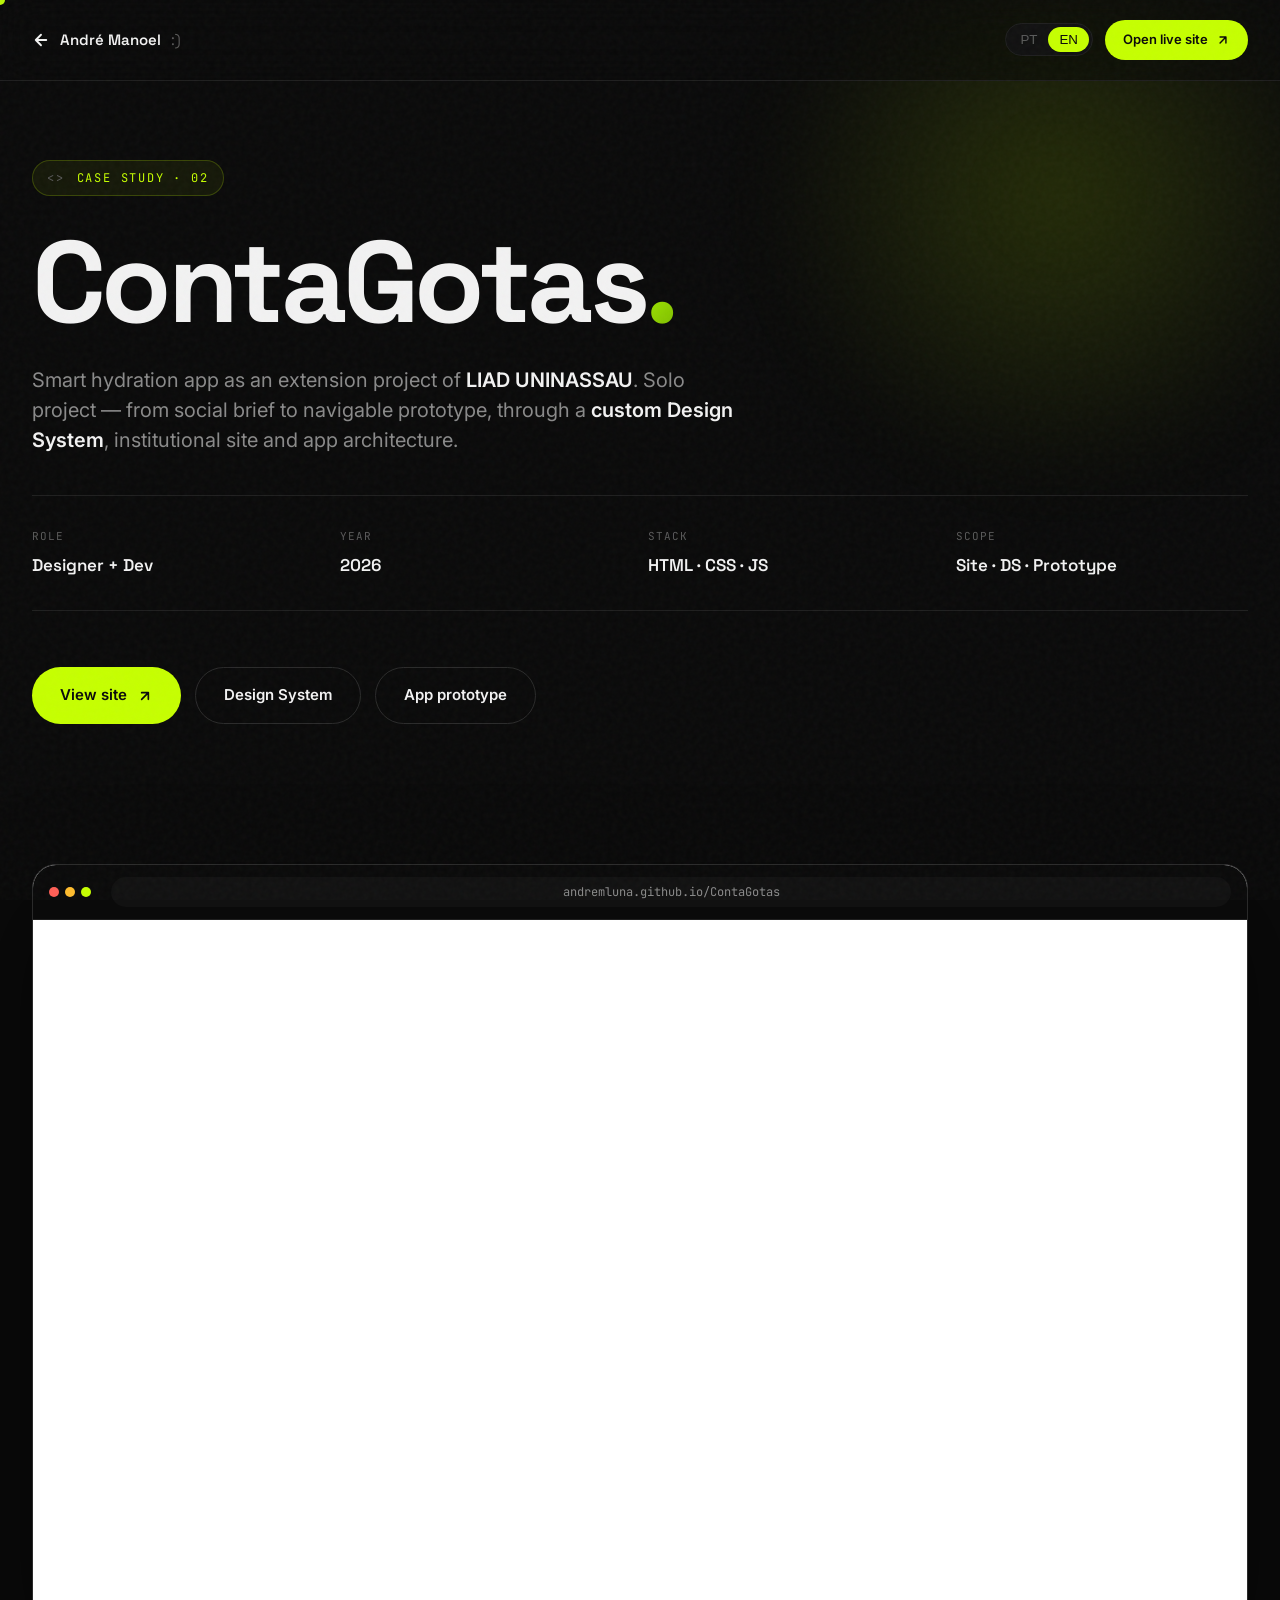
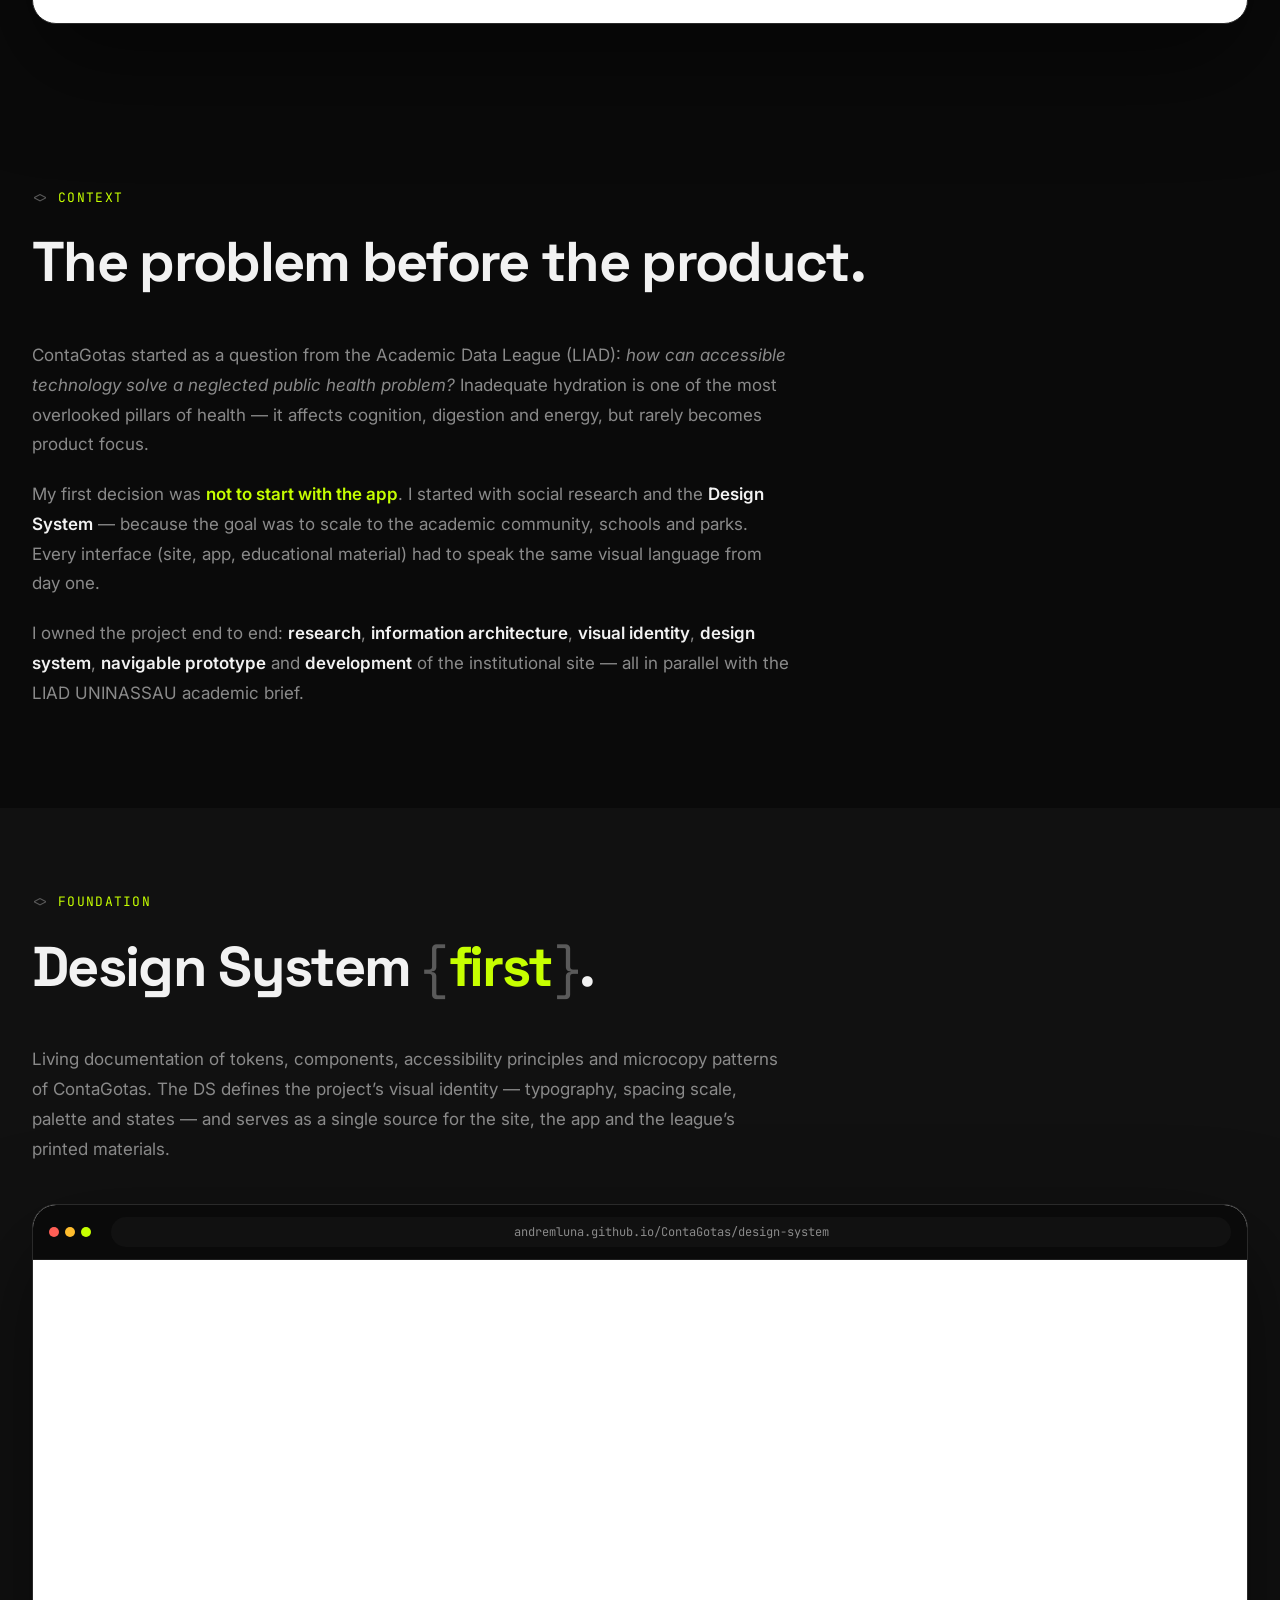
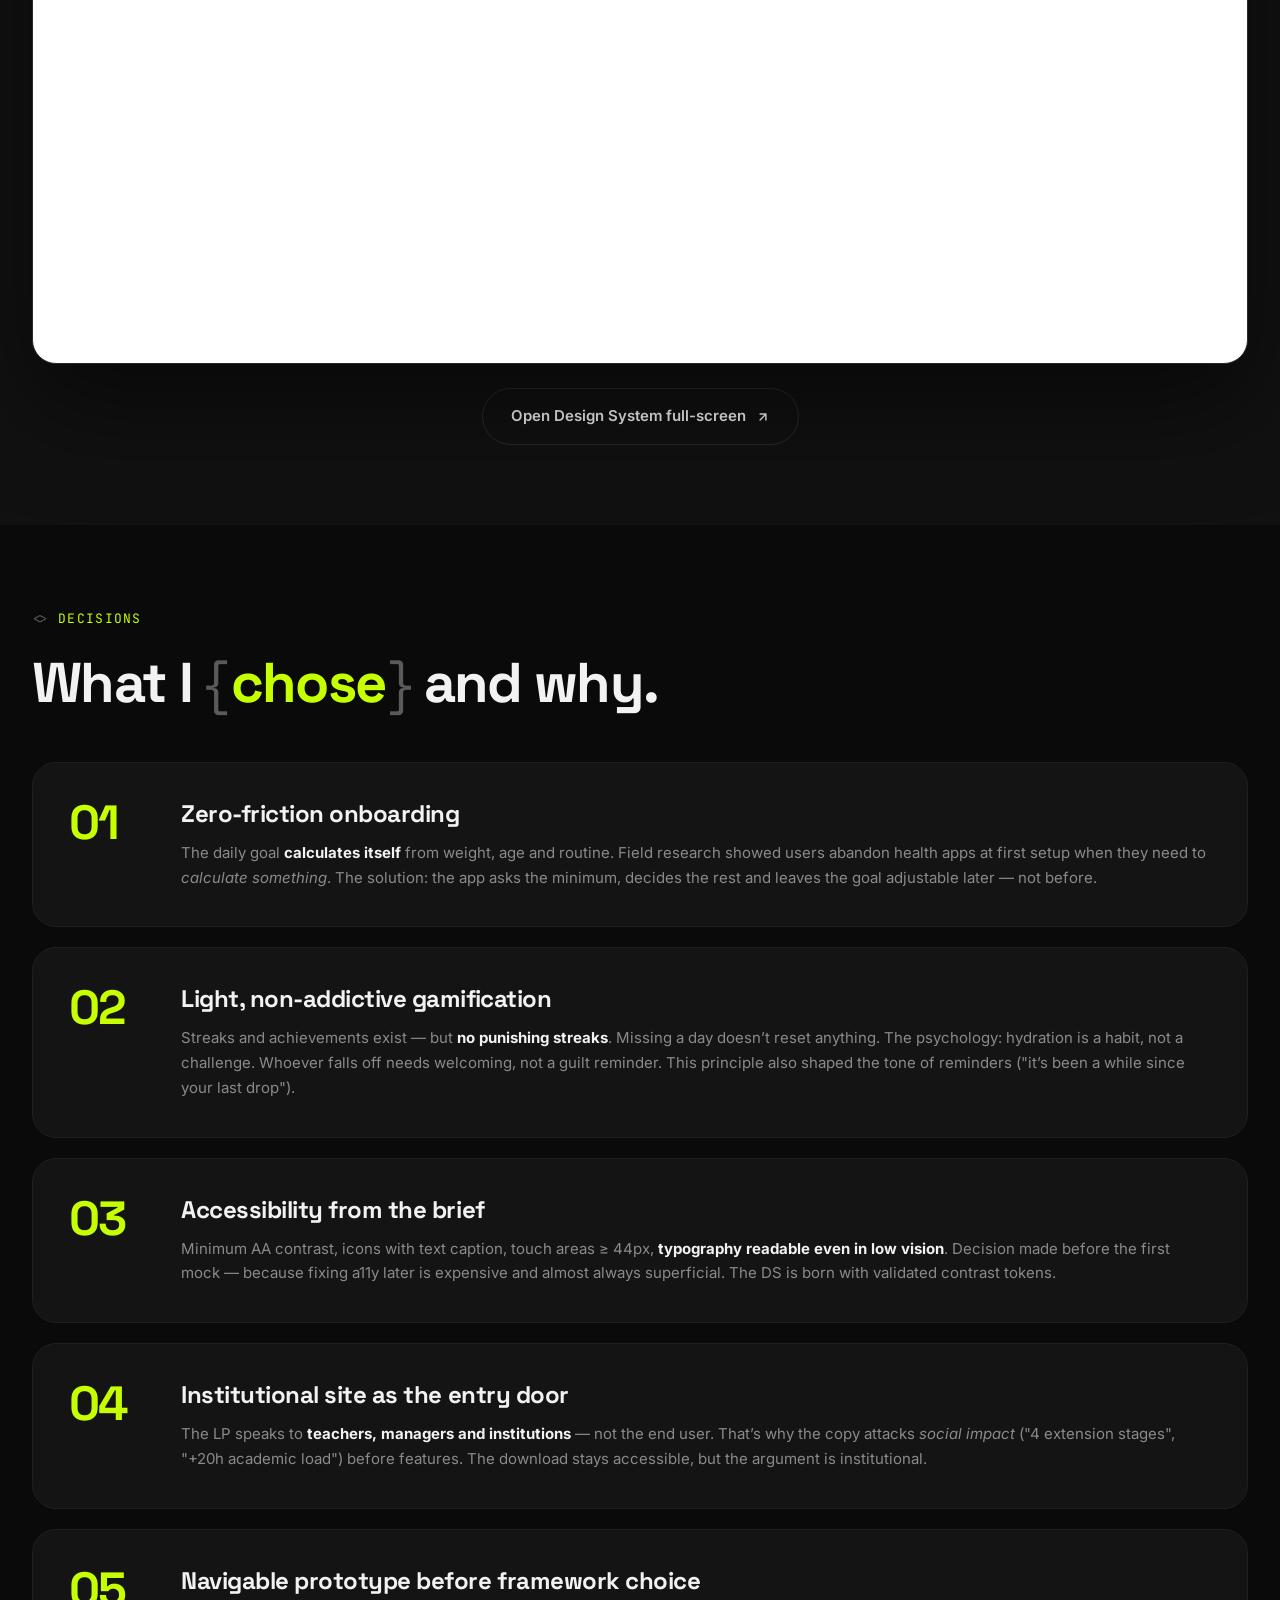
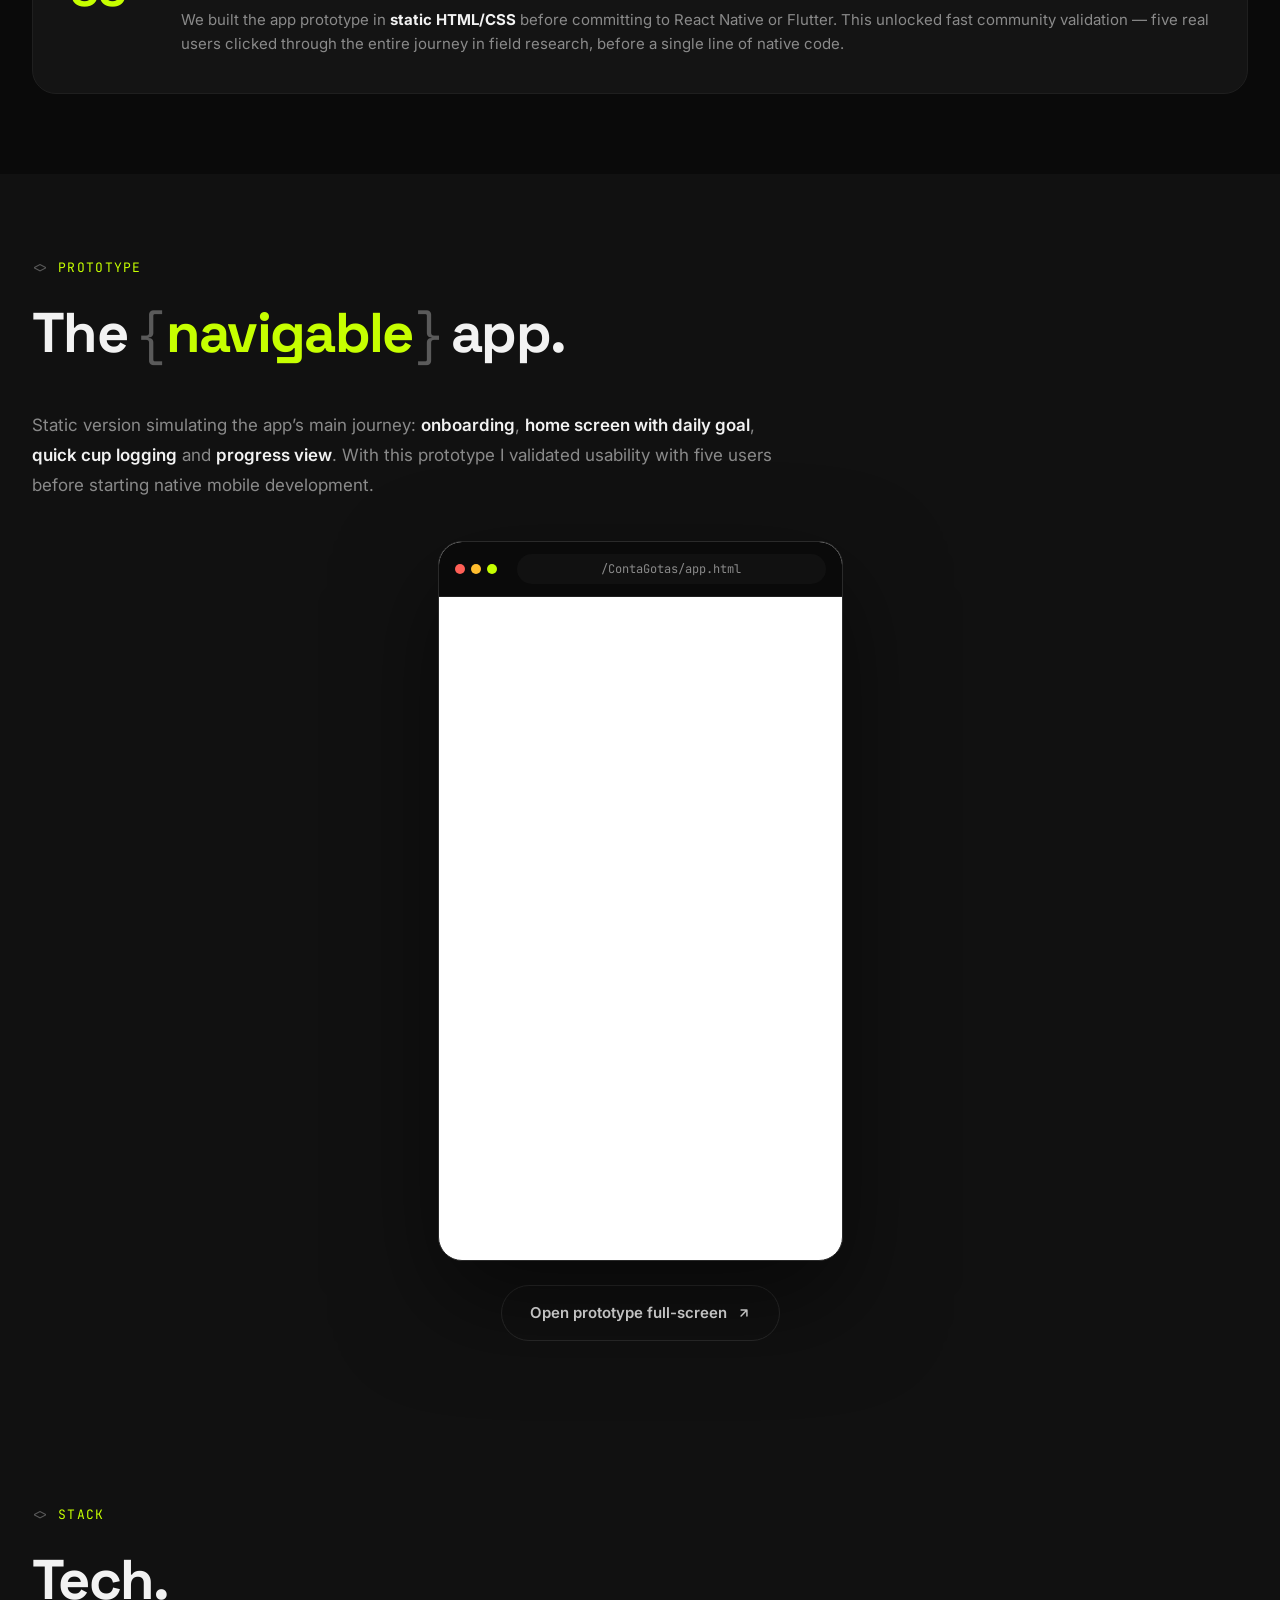
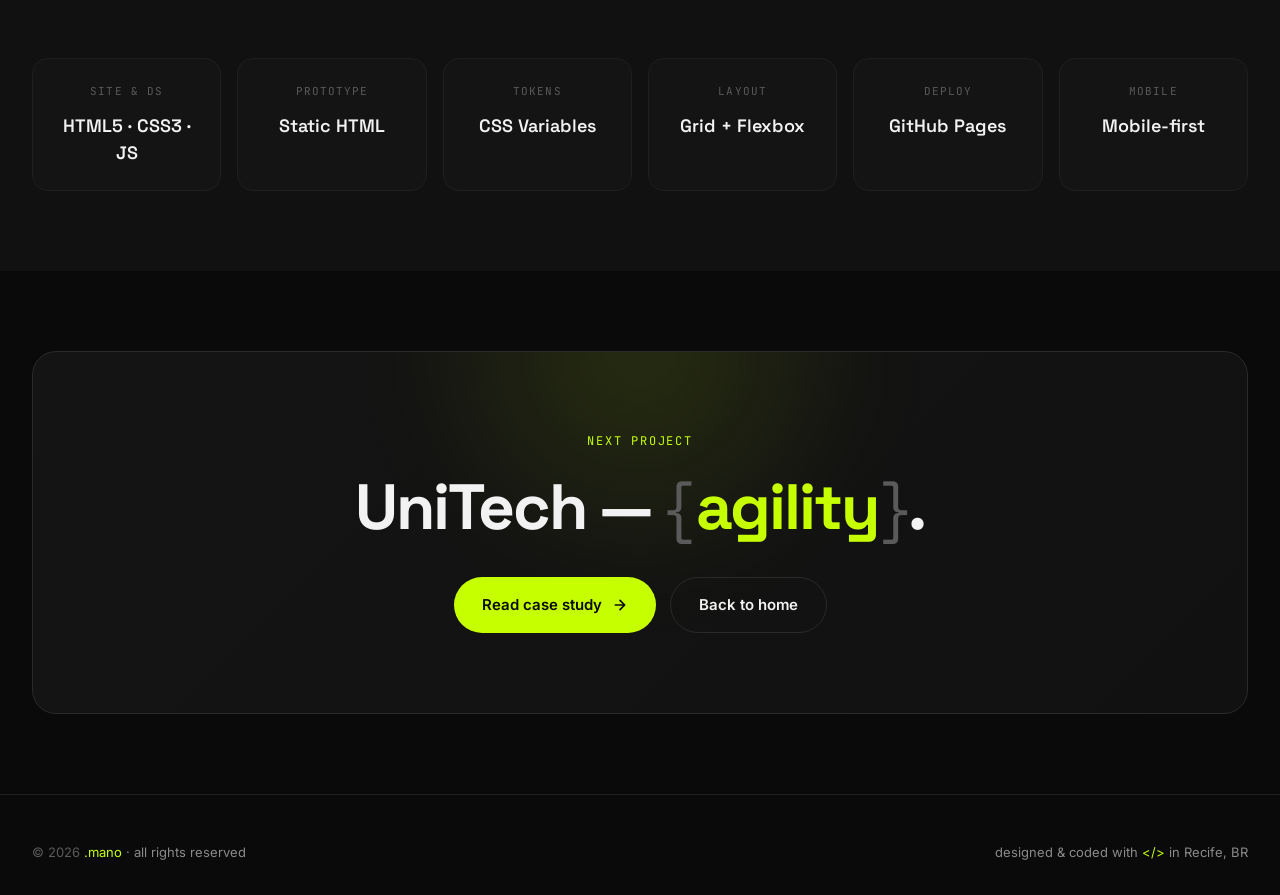
<file: contagotas.html>
<!DOCTYPE html>
<html lang="pt-BR">
<head>
<meta charset="UTF-8" />
<meta name="viewport" content="width=device-width, initial-scale=1.0" />
<title>ContaGotas — Case Study · André Manoel</title>
<meta name="description" content="Case study do ContaGotas — app de hidratação inteligente. Decisões de design, Design System, protótipo do app e processo." />
<link rel="preconnect" href="https://fonts.googleapis.com">
<link rel="preconnect" href="https://fonts.gstatic.com" crossorigin>
<link href="https://fonts.googleapis.com/css2?family=Inter:wght@400;500;600;700;800;900&family=JetBrains+Mono:wght@400;500;700&family=Space+Grotesk:wght@500;600;700&display=swap" rel="stylesheet">

<style>
*, *::before, *::after { box-sizing: border-box; margin: 0; padding: 0; }
:root {
  --bg: #0a0a0a;
  --bg-elev: #111111;
  --bg-card: #141414;
  --line: #1f1f1f;
  --line-strong: #2a2a2a;
  --lime: #C6FF00;
  --lime-deep: #9FE600;
  --lime-soft: #E8FFB3;
  --text: #F2F2F2;
  --text-dim: #8A8A8A;
  --text-faint: #5A5A5A;
  --radius: 16px;
  --radius-lg: 24px;
  --ease: cubic-bezier(0.65, 0, 0.35, 1);
  --ease-out: cubic-bezier(0.16, 1, 0.3, 1);
  --maxw: 1280px;
}
html { scroll-behavior: smooth; }
body {
  font-family: 'Inter', system-ui, sans-serif;
  background: var(--bg);
  color: var(--text);
  -webkit-font-smoothing: antialiased;
  line-height: 1.5;
  overflow-x: hidden;
  cursor: none;
}
::selection { background: var(--lime); color: var(--bg); }
a { color: inherit; text-decoration: none; }
img, svg { display: block; max-width: 100%; }

.cursor {
  position: fixed; top: 0; left: 0;
  width: 10px; height: 10px;
  background: var(--lime);
  border-radius: 50%;
  pointer-events: none;
  z-index: 9999;
  transform: translate(-50%, -50%);
  transition: width 0.2s var(--ease), height 0.2s var(--ease);
  mix-blend-mode: difference;
}
.cursor.hover { width: 50px; height: 50px; }
@media (hover: none) { .cursor { display: none; } body { cursor: auto; } a, button { cursor: pointer; } }

.noise {
  position: fixed; inset: 0; pointer-events: none; z-index: 100; opacity: 0.035;
  background-image: url("data:image/svg+xml,%3Csvg viewBox='0 0 200 200' xmlns='http://www.w3.org/2000/svg'%3E%3Cfilter id='n'%3E%3CfeTurbulence type='fractalNoise' baseFrequency='0.85' numOctaves='3'/%3E%3C/filter%3E%3Crect width='100%25' height='100%25' filter='url(%23n)'/%3E%3C/svg%3E");
}

.wrap { max-width: var(--maxw); margin: 0 auto; padding: 0 32px; }
@media (max-width: 720px) { .wrap { padding: 0 20px; } }

nav.top {
  position: fixed; top: 0; left: 0; right: 0; z-index: 50;
  padding: 20px 0;
  backdrop-filter: blur(20px) saturate(1.4);
  background: rgba(10, 10, 10, 0.6);
  border-bottom: 1px solid var(--line);
}
nav.top .wrap { display: flex; align-items: center; justify-content: space-between; }
.back-link {
  display: inline-flex; align-items: center; gap: 10px;
  font-family: 'Space Grotesk', sans-serif;
  font-weight: 600; font-size: 15px;
  color: var(--text);
  transition: gap 0.3s var(--ease-out), color 0.3s;
}
.back-link:hover { gap: 14px; color: var(--lime); }
.back-link .smile { color: var(--text-faint); font-weight: 400; }
.nav-cta {
  display: inline-flex; align-items: center; gap: 8px;
  padding: 10px 18px;
  background: var(--lime);
  color: var(--bg);
  font-weight: 600; font-size: 13px;
  border-radius: 100px;
  transition: transform 0.3s var(--ease-out), box-shadow 0.3s;
}
.nav-cta:hover { transform: translateY(-2px); box-shadow: 0 12px 32px rgba(198, 255, 0, 0.3); }

.nav-right { display: flex; align-items: center; gap: 12px; }
.lang-toggle {
  display: inline-flex; align-items: center;
  padding: 3px;
  background: var(--bg-elev);
  border: 1px solid var(--line);
  border-radius: 100px;
  font-family: 'JetBrains Mono', monospace;
  font-size: 10px; font-weight: 700; letter-spacing: 0.08em;
}
.lang-btn {
  background: transparent; border: 0;
  padding: 5px 11px; border-radius: 100px;
  color: var(--text-faint); cursor: none;
  transition: color 0.25s, background 0.25s;
}
.lang-btn.active { background: var(--lime); color: var(--bg); }
.lang-btn:not(.active):hover { color: var(--text); }

.brace { font-style: normal; color: var(--lime); font-weight: inherit; position: relative; display: inline-block; }
.brace::before, .brace::after { color: var(--text-faint); font-weight: 400; font-family: 'Space Grotesk', sans-serif; }
.brace::before { content: '{'; margin-right: 4px; }
.brace::after { content: '}'; margin-left: 4px; }

.case-hero { padding: 160px 0 60px; position: relative; overflow: hidden; }
.case-hero-glow {
  position: absolute; width: 700px; height: 700px;
  border-radius: 50%;
  background: radial-gradient(circle, rgba(198, 255, 0, 0.15) 0%, transparent 60%);
  top: -20%; right: -10%; filter: blur(40px); pointer-events: none;
}
.case-eyebrow {
  display: inline-flex; align-items: center; gap: 12px;
  font-family: 'JetBrains Mono', monospace;
  font-size: 12px; color: var(--lime);
  letter-spacing: 0.15em;
  padding: 8px 14px;
  background: rgba(198, 255, 0, 0.06);
  border: 1px solid rgba(198, 255, 0, 0.2);
  border-radius: 100px;
  margin-bottom: 32px;
}
.case-eyebrow::before { content: '<>'; color: var(--text-faint); }

.case-title {
  font-family: 'Space Grotesk', sans-serif;
  font-size: clamp(48px, 9vw, 140px);
  font-weight: 700;
  letter-spacing: -0.04em;
  line-height: 0.95;
  margin-bottom: 28px;
}
.case-title .grad {
  background: linear-gradient(135deg, var(--lime) 0%, var(--lime-deep) 50%, #6FA800 100%);
  -webkit-background-clip: text;
  -webkit-text-fill-color: transparent;
}
.case-tagline {
  max-width: 720px;
  font-size: 20px;
  color: var(--text-dim);
  margin-bottom: 40px;
  line-height: 1.5;
}
.case-tagline strong { color: var(--text); font-weight: 600; }

.case-meta {
  display: grid;
  grid-template-columns: repeat(4, 1fr);
  gap: 16px;
  margin-bottom: 56px;
  padding: 32px 0;
  border-top: 1px solid var(--line);
  border-bottom: 1px solid var(--line);
}
@media (max-width: 720px) { .case-meta { grid-template-columns: 1fr 1fr; gap: 24px; } }
.meta-label { font-family: 'JetBrains Mono', monospace; font-size: 11px; color: var(--text-faint); letter-spacing: 0.1em; text-transform: uppercase; margin-bottom: 8px; }
.meta-value { font-family: 'Space Grotesk', sans-serif; font-size: 17px; font-weight: 600; color: var(--text); }

.case-actions { display: flex; gap: 14px; flex-wrap: wrap; }
.btn {
  display: inline-flex; align-items: center; gap: 10px;
  padding: 16px 28px;
  border-radius: 100px;
  font-weight: 600; font-size: 15px;
  transition: all 0.3s var(--ease-out);
}
.btn-primary { background: var(--lime); color: var(--bg); }
.btn-primary:hover { transform: translateY(-3px); box-shadow: 0 16px 40px rgba(198, 255, 0, 0.35); }
.btn-ghost { border: 1px solid var(--line-strong); color: var(--text); }
.btn-ghost:hover { border-color: var(--lime); color: var(--lime); transform: translateY(-3px); }

.preview {
  margin: 80px 0;
  border-radius: var(--radius-lg);
  border: 1px solid var(--line-strong);
  overflow: hidden;
  background: #fff;
  position: relative;
  aspect-ratio: 16 / 10;
  box-shadow: 0 40px 100px rgba(0, 0, 0, 0.5);
}
.preview iframe { width: 100%; height: 100%; border: 0; display: block; padding-top: 40px; }
.preview-bar {
  position: absolute; top: 0; left: 0; right: 0;
  background: #0a0a0a;
  display: flex; align-items: center; gap: 8px;
  padding: 12px 16px;
  border-bottom: 1px solid var(--line);
  z-index: 2;
}
.preview-dots { display: flex; gap: 6px; }
.preview-dots span { width: 10px; height: 10px; border-radius: 50%; background: var(--line-strong); }
.preview-dots span:first-child { background: #ff5f56; }
.preview-dots span:nth-child(2) { background: #ffbd2e; }
.preview-dots span:nth-child(3) { background: var(--lime); }
.preview-url {
  flex: 1;
  margin-left: 12px;
  font-family: 'JetBrains Mono', monospace;
  font-size: 12px;
  color: var(--text-dim);
  background: var(--bg-elev);
  padding: 6px 14px;
  border-radius: 100px;
  text-align: center;
}

/* dual preview for design system + prototype */
.dual-preview {
  display: grid;
  grid-template-columns: 1.6fr 1fr;
  gap: 20px;
  margin: 40px 0 0;
}
@media (max-width: 900px) { .dual-preview { grid-template-columns: 1fr; } }
.dual-preview .preview { margin: 0; }
.preview-mobile {
  aspect-ratio: 9 / 16;
  max-height: 720px;
  margin: 0 auto;
}

section.body { padding: 80px 0; }
.section-num {
  font-family: 'JetBrains Mono', monospace;
  font-size: 13px; color: var(--lime); letter-spacing: 0.1em;
  margin-bottom: 24px;
  display: inline-block;
}
.section-num::before { content: '<>'; color: var(--text-faint); margin-right: 10px; letter-spacing: 0; }
.section-title {
  font-family: 'Space Grotesk', sans-serif;
  font-size: clamp(32px, 4.5vw, 56px);
  font-weight: 700;
  letter-spacing: -0.03em;
  line-height: 1.1;
  margin-bottom: 48px;
  max-width: 900px;
}

.prose { font-size: 17px; line-height: 1.75; color: var(--text-dim); max-width: 760px; }
.prose p { margin-bottom: 20px; }
.prose strong { color: var(--text); font-weight: 600; }
.prose .hl { color: var(--lime); font-weight: 600; }

.decisions { display: grid; grid-template-columns: 1fr; gap: 20px; }
.decision {
  display: grid;
  grid-template-columns: 80px 1fr;
  gap: 32px;
  padding: 36px;
  background: var(--bg-card);
  border: 1px solid var(--line);
  border-radius: var(--radius-lg);
  transition: all 0.4s var(--ease-out);
}
.decision:hover { border-color: var(--lime); transform: translateX(8px); }
@media (max-width: 720px) { .decision { grid-template-columns: 1fr; gap: 16px; padding: 28px; } }
.decision-num {
  font-family: 'Space Grotesk', sans-serif;
  font-size: 48px;
  font-weight: 700;
  color: var(--lime);
  line-height: 1;
  letter-spacing: -0.04em;
}
.decision h3 {
  font-family: 'Space Grotesk', sans-serif;
  font-size: 24px;
  font-weight: 700;
  letter-spacing: -0.02em;
  margin-bottom: 12px;
  line-height: 1.25;
}
.decision p { font-size: 15px; color: var(--text-dim); line-height: 1.65; }
.decision p strong { color: var(--text); }

.stack-grid { display: grid; grid-template-columns: repeat(auto-fit, minmax(180px, 1fr)); gap: 16px; }
.stack-item {
  padding: 24px;
  background: var(--bg-card);
  border: 1px solid var(--line);
  border-radius: var(--radius);
  text-align: center;
  transition: all 0.3s;
}
.stack-item:hover { border-color: var(--lime); }
.stack-item .label { font-family: 'JetBrains Mono', monospace; font-size: 11px; color: var(--text-faint); letter-spacing: 0.1em; text-transform: uppercase; margin-bottom: 12px; }
.stack-item .name { font-family: 'Space Grotesk', sans-serif; font-size: 18px; font-weight: 600; color: var(--text); }

.next-cta {
  padding: 80px 48px;
  background: linear-gradient(135deg, var(--bg-card) 0%, var(--bg-elev) 100%);
  border: 1px solid var(--line-strong);
  border-radius: var(--radius-lg);
  text-align: center;
  position: relative;
  overflow: hidden;
}
.next-cta::before {
  content: '';
  position: absolute;
  width: 500px; height: 500px;
  background: radial-gradient(circle, rgba(198, 255, 0, 0.12) 0%, transparent 70%);
  top: -250px; left: 50%; transform: translateX(-50%);
  filter: blur(40px);
}
.next-cta > * { position: relative; }
.next-eyebrow { font-family: 'JetBrains Mono', monospace; font-size: 12px; color: var(--lime); letter-spacing: 0.15em; text-transform: uppercase; margin-bottom: 24px; }
.next-cta h2 {
  font-family: 'Space Grotesk', sans-serif;
  font-size: clamp(36px, 5vw, 64px);
  font-weight: 700;
  letter-spacing: -0.03em;
  line-height: 1.05;
  margin-bottom: 36px;
}

/* team */
.team-grid {
  display: grid;
  grid-template-columns: repeat(auto-fit, minmax(220px, 1fr));
  gap: 16px;
}
.team-card {
  padding: 24px;
  background: var(--bg-card);
  border: 1px solid var(--line);
  border-radius: var(--radius);
  transition: all 0.3s var(--ease-out);
}
.team-card:hover { border-color: var(--lime); transform: translateY(-4px); }
.team-role {
  font-family: 'JetBrains Mono', monospace;
  font-size: 11px; color: var(--lime);
  letter-spacing: 0.1em;
  text-transform: uppercase;
  margin-bottom: 10px;
}
.team-name {
  font-family: 'Space Grotesk', sans-serif;
  font-size: 18px; font-weight: 600;
  margin-bottom: 6px;
}
.team-desc { font-size: 13px; color: var(--text-dim); line-height: 1.5; }

footer { padding: 48px 0 32px; border-top: 1px solid var(--line); font-size: 13px; color: var(--text-faint); }
footer .wrap { display: flex; justify-content: space-between; flex-wrap: wrap; gap: 16px; }
footer .lime { color: var(--lime); }

.reveal { opacity: 0; transform: translateY(40px); transition: opacity 1s var(--ease-out), transform 1s var(--ease-out); }
.reveal.in { opacity: 1; transform: translateY(0); }
</style>
</head>
<body>

<div class="noise"></div>
<div class="cursor" id="cursor"></div>

<nav class="top">
  <div class="wrap">
    <a href="index.html" class="back-link" data-hover>
      <svg width="18" height="18" viewBox="0 0 24 24" fill="none" stroke="currentColor" stroke-width="2.5" stroke-linecap="round" stroke-linejoin="round"><path d="M19 12H5M12 19l-7-7 7-7"/></svg>
      André Manoel <span class="smile">:)</span>
    </a>
    <div class="nav-right">
      <div class="lang-toggle" role="group" aria-label="Language">
        <button class="lang-btn active" data-lang-switch="pt" data-hover>PT</button>
        <button class="lang-btn" data-lang-switch="en" data-hover>EN</button>
      </div>
      <a href="https://andremluna.github.io/ContaGotas/" target="_blank" rel="noopener" class="nav-cta" data-hover>
        <span data-i18n="nav.live">Abrir site ao vivo</span>
        <svg width="14" height="14" viewBox="0 0 24 24" fill="none" stroke="currentColor" stroke-width="2.5" stroke-linecap="round" stroke-linejoin="round"><path d="M7 17L17 7M7 7h10v10"/></svg>
      </a>
    </div>
  </div>
</nav>

<!-- HERO -->
<header class="case-hero">
  <div class="case-hero-glow"></div>
  <div class="wrap">
    <div class="case-eyebrow reveal" data-i18n="hero.eyebrow">CASE STUDY · 02</div>
    <h1 class="case-title reveal">ContaGotas<span class="grad">.</span></h1>
    <p class="case-tagline reveal" data-i18n="hero.tagline">
      App de hidratação inteligente como projeto de extensão da
      <strong>LIAD UNINASSAU</strong>. Projeto solo — do briefing social ao protótipo navegável,
      passando por <strong>Design System próprio</strong>, site institucional e arquitetura do app.
    </p>

    <div class="case-meta reveal">
      <div><div class="meta-label" data-i18n="meta.role">Papel</div><div class="meta-value" data-i18n="meta.role.val">Designer + Dev</div></div>
      <div><div class="meta-label" data-i18n="meta.year">Ano</div><div class="meta-value">2026</div></div>
      <div><div class="meta-label" data-i18n="meta.stack">Stack</div><div class="meta-value">HTML · CSS · JS</div></div>
      <div><div class="meta-label" data-i18n="meta.scope">Escopo</div><div class="meta-value" data-i18n="meta.scope.val">Site · DS · Protótipo</div></div>
    </div>

    <div class="case-actions reveal">
      <a href="https://andremluna.github.io/ContaGotas/" target="_blank" rel="noopener" class="btn btn-primary" data-hover>
        <span data-i18n="hero.cta1">Ver site</span>
        <svg width="16" height="16" viewBox="0 0 24 24" fill="none" stroke="currentColor" stroke-width="2.5" stroke-linecap="round" stroke-linejoin="round"><path d="M7 17L17 7M7 7h10v10"/></svg>
      </a>
      <a href="https://andremluna.github.io/ContaGotas/design-system" target="_blank" rel="noopener" class="btn btn-ghost" data-hover data-i18n="hero.cta2">
        Design System
      </a>
      <a href="https://andremluna.github.io/ContaGotas/app.html" target="_blank" rel="noopener" class="btn btn-ghost" data-hover data-i18n="hero.cta3">
        Protótipo do app
      </a>
    </div>
  </div>
</header>

<!-- PREVIEW IFRAME (SITE) -->
<div class="wrap reveal">
  <div class="preview">
    <div class="preview-bar">
      <div class="preview-dots"><span></span><span></span><span></span></div>
      <div class="preview-url">andremluna.github.io/ContaGotas</div>
    </div>
    <iframe src="https://andremluna.github.io/ContaGotas/" loading="lazy" title="ContaGotas site preview"></iframe>
  </div>
</div>

<!-- CONTEXTO -->
<section class="body">
  <div class="wrap">
    <span class="section-num reveal" data-i18n="ctx.num">CONTEXTO</span>
    <h2 class="section-title reveal" data-i18n="ctx.title">O problema antes do produto.</h2>
    <div class="prose reveal">
      <p data-i18n="ctx.p1">
        O ContaGotas começou como uma pergunta da Liga Acadêmica de Dados (LIAD):
        <em>como tecnologia acessível pode resolver um problema de saúde pública negligenciado?</em>
        Hidratação inadequada é um dos pilares mais ignorados da saúde — afeta cognição,
        digestão e energia, mas raramente vira foco de produto.
      </p>
      <p data-i18n="ctx.p2">
        Minha primeira decisão foi <span class="hl">não começar pelo app</span>.
        Comecei pela pesquisa social e pelo <strong>Design System</strong> — porque a meta era escalar pra comunidade
        acadêmica, escolas e parques. Cada interface (site, app, materiais educativos) precisava falar
        a mesma língua visual desde o dia um.
      </p>
      <p data-i18n="ctx.p3">
        Toquei o projeto de ponta a ponta: <strong>pesquisa</strong>, <strong>arquitetura de informação</strong>,
        <strong>identidade visual</strong>, <strong>design system</strong>, <strong>protótipo navegável</strong>
        e <strong>desenvolvimento</strong> do site institucional — tudo em paralelo com o briefing acadêmico
        da LIAD UNINASSAU.
      </p>
    </div>
  </div>
</section>

<!-- DESIGN SYSTEM IFRAME -->
<section class="body" style="background: var(--bg-elev);">
  <div class="wrap">
    <span class="section-num reveal" data-i18n="ds.num">FUNDAÇÃO</span>
    <h2 class="section-title reveal" data-i18n="ds.title">Design System <span class="brace">primeiro</span>.</h2>
    <div class="prose reveal" style="margin-bottom: 0;">
      <p data-i18n="ds.body">
        Documentação viva dos tokens, componentes, princípios de acessibilidade e padrões de
        microcopy do ContaGotas. O DS define a identidade visual do projeto — tipografia, escala de
        espaçamento, paleta e estados — e serve de fonte única para o site, o app e materiais
        impressos da liga.
      </p>
    </div>

    <div class="preview reveal" style="margin: 40px 0 0;">
      <div class="preview-bar">
        <div class="preview-dots"><span></span><span></span><span></span></div>
        <div class="preview-url">andremluna.github.io/ContaGotas/design-system</div>
      </div>
      <iframe src="https://andremluna.github.io/ContaGotas/design-system" loading="lazy" title="ContaGotas Design System"></iframe>
    </div>

    <div style="margin-top: 24px; text-align: center;">
      <a href="https://andremluna.github.io/ContaGotas/design-system" target="_blank" rel="noopener" class="btn btn-ghost" data-hover>
        <span data-i18n="ds.cta">Abrir Design System em tela cheia</span>
        <svg width="14" height="14" viewBox="0 0 24 24" fill="none" stroke="currentColor" stroke-width="2.5" stroke-linecap="round" stroke-linejoin="round"><path d="M7 17L17 7M7 7h10v10"/></svg>
      </a>
    </div>
  </div>
</section>

<!-- DECISÕES -->
<section class="body">
  <div class="wrap">
    <span class="section-num reveal" data-i18n="dec.num">DECISÕES</span>
    <h2 class="section-title reveal" data-i18n="dec.title">O que <span class="brace">escolhi</span> e por quê.</h2>

    <div class="decisions reveal">

      <article class="decision">
        <div class="decision-num">01</div>
        <div>
          <h3 data-i18n="dec.1.title">Onboarding zero-fricção</h3>
          <p data-i18n="dec.1.body">
            A meta diária <strong>se calcula sozinha</strong> a partir de peso, idade e rotina.
            Pesquisa de campo mostrou que usuários abandonam apps de saúde no primeiro setup quando
            precisam <em>calcular alguma coisa</em>. A solução: o app pergunta o mínimo, decide o resto e
            <span class="hl">deixa a meta ajustável depois</span> — não antes.
          </p>
        </div>
      </article>

      <article class="decision">
        <div class="decision-num">02</div>
        <div>
          <h3 data-i18n="dec.2.title">Gamificação leve, não viciante</h3>
          <p data-i18n="dec.2.body">
            Sequências e conquistas existem — mas <strong>sem streaks punitivos</strong>. Perder um dia
            não zera nada. A psicologia: hidratação é hábito, não desafio. Quem cai do vagão precisa
            de <span class="hl">um acolhimento, não de um lembrete de culpa</span>. Esse princípio
            também moldou o tom dos lembretes ("já faz um tempo desde sua última gota").
          </p>
        </div>
      </article>

      <article class="decision">
        <div class="decision-num">03</div>
        <div>
          <h3 data-i18n="dec.3.title">Acessibilidade desde o briefing</h3>
          <p data-i18n="dec.3.body">
            Contraste AA mínimo, ícones com legenda em texto, áreas de toque ≥ 44px,
            <strong>tipografia legível até em low vision</strong>. Decisão tomada antes do primeiro mock —
            porque consertar a11y depois é caro e quase sempre superficial. O DS já nasce com as
            tokens de contraste validadas.
          </p>
        </div>
      </article>

      <article class="decision">
        <div class="decision-num">04</div>
        <div>
          <h3 data-i18n="dec.4.title">Site institucional como porta de entrada</h3>
          <p data-i18n="dec.4.body">
            A LP fala com <strong>professores, gestores e instituições</strong> — não com o usuário final.
            Por isso a copy ataca <em>impacto social</em> ("4 etapas extensionistas", "+20h carga horária")
            antes de funcionalidades. O download fica acessível, mas <span class="hl">o argumento é institucional</span>.
          </p>
        </div>
      </article>

      <article class="decision">
        <div class="decision-num">05</div>
        <div>
          <h3 data-i18n="dec.5.title">Protótipo navegável antes da escolha de framework</h3>
          <p data-i18n="dec.5.body">
            Construímos o protótipo do app em <strong>HTML/CSS estáticos</strong> antes de bater martelo
            em React Native ou Flutter. Isso liberou validação rápida com a comunidade —
            cinco usuários reais clicaram a jornada inteira em pesquisa de campo,
            antes de qualquer linha de código nativo.
          </p>
        </div>
      </article>

    </div>
  </div>
</section>

<!-- PROTÓTIPO IFRAME -->
<section class="body" style="background: var(--bg-elev);">
  <div class="wrap">
    <span class="section-num reveal" data-i18n="proto.num">PROTÓTIPO</span>
    <h2 class="section-title reveal" data-i18n="proto.title">O app <span class="brace">navegável</span>.</h2>
    <div class="prose reveal" style="margin-bottom: 0;">
      <p data-i18n="proto.body">
        Versão estática que simula a jornada principal do app: <strong>onboarding</strong>,
        <strong>tela inicial com meta diária</strong>, <strong>registro rápido de copos</strong>
        e <strong>visualização de progresso</strong>. Foi com esse protótipo que validamos a usabilidade
        com cinco usuários antes de iniciar o desenvolvimento mobile nativo.
      </p>
    </div>

    <div class="preview preview-mobile reveal" style="margin: 40px auto 0;">
      <div class="preview-bar">
        <div class="preview-dots"><span></span><span></span><span></span></div>
        <div class="preview-url">/ContaGotas/app.html</div>
      </div>
      <iframe src="https://andremluna.github.io/ContaGotas/app.html" loading="lazy" title="ContaGotas app prototype"></iframe>
    </div>

    <div style="margin-top: 24px; text-align: center;">
      <a href="https://andremluna.github.io/ContaGotas/app.html" target="_blank" rel="noopener" class="btn btn-ghost" data-hover>
        <span data-i18n="proto.cta">Abrir protótipo em tela cheia</span>
        <svg width="14" height="14" viewBox="0 0 24 24" fill="none" stroke="currentColor" stroke-width="2.5" stroke-linecap="round" stroke-linejoin="round"><path d="M7 17L17 7M7 7h10v10"/></svg>
      </a>
    </div>
  </div>
</section>

<!-- STACK -->
<section class="body" style="background: var(--bg-elev);">
  <div class="wrap">
    <span class="section-num reveal" data-i18n="stk.num">STACK</span>
    <h2 class="section-title reveal" data-i18n="stk.title">Tecnologia.</h2>
    <div class="stack-grid reveal">
      <div class="stack-item"><div class="label" data-i18n="stk.l1">Site &amp; DS</div><div class="name">HTML5 · CSS3 · JS</div></div>
      <div class="stack-item"><div class="label" data-i18n="stk.l2">Protótipo</div><div class="name" data-i18n="stk.l2.val">HTML estático</div></div>
      <div class="stack-item"><div class="label" data-i18n="stk.l3">Tokens</div><div class="name">CSS Variables</div></div>
      <div class="stack-item"><div class="label" data-i18n="stk.l4">Layout</div><div class="name">Grid + Flexbox</div></div>
      <div class="stack-item"><div class="label" data-i18n="stk.l5">Deploy</div><div class="name">GitHub Pages</div></div>
      <div class="stack-item"><div class="label" data-i18n="stk.l6">Mobile</div><div class="name">Mobile-first</div></div>
    </div>
  </div>
</section>

<!-- NEXT CTA -->
<section class="body">
  <div class="wrap">
    <div class="next-cta reveal">
      <div class="next-eyebrow" data-i18n="nxt.eyebrow">PRÓXIMO PROJETO</div>
      <h2 data-i18n="nxt.title">UniTech — <span class="brace">agilidade</span>.</h2>
      <div style="display: flex; gap: 14px; justify-content: center; flex-wrap: wrap;">
        <a href="unitech.html" class="btn btn-primary" data-hover>
          <span data-i18n="nxt.cta1">Ver case study</span>
          <svg width="16" height="16" viewBox="0 0 24 24" fill="none" stroke="currentColor" stroke-width="2.5" stroke-linecap="round" stroke-linejoin="round"><path d="M5 12h14M12 5l7 7-7 7"/></svg>
        </a>
        <a href="index.html" class="btn btn-ghost" data-hover data-i18n="nxt.cta2">Voltar pro início</a>
      </div>
    </div>
  </div>
</section>

<footer>
  <div class="wrap">
    <div>© 2026 <span class="lime">.mano</span> <span style="color:var(--text-dim);" data-i18n="foot.rights">· todos os direitos reservados</span></div>
    <div><span style="color:var(--text-dim);" data-i18n="foot.made">designed &amp; coded with</span> <span class="lime">&lt;/&gt;</span> <span style="color:var(--text-dim);" data-i18n="foot.place">em Recife, BR</span></div>
  </div>
</footer>

<script>
const cursor = document.getElementById('cursor');
let mx = 0, my = 0, cx = 0, cy = 0;
document.addEventListener('mousemove', e => { mx = e.clientX; my = e.clientY; });
(function loop() {
  cx += (mx - cx) * 0.2; cy += (my - cy) * 0.2;
  cursor.style.transform = `translate(${cx}px, ${cy}px) translate(-50%, -50%)`;
  requestAnimationFrame(loop);
})();
document.querySelectorAll('[data-hover], a, button').forEach(el => {
  el.addEventListener('mouseenter', () => cursor.classList.add('hover'));
  el.addEventListener('mouseleave', () => cursor.classList.remove('hover'));
});

const io = new IntersectionObserver(entries => {
  entries.forEach(e => { if (e.isIntersecting) { e.target.classList.add('in'); io.unobserve(e.target); } });
}, { threshold: 0.12, rootMargin: '0px 0px -60px 0px' });
document.querySelectorAll('.reveal').forEach(el => io.observe(el));

// ==================== i18n PT / EN ====================
const i18n = {
  pt: {
    'nav.live': 'Abrir site ao vivo',
    'hero.eyebrow': 'CASE STUDY · 02',
    'hero.tagline': 'App de hidratação inteligente como projeto de extensão da <strong>LIAD UNINASSAU</strong>. Projeto solo — do briefing social ao protótipo navegável, passando por <strong>Design System próprio</strong>, site institucional e arquitetura do app.',
    'meta.role': 'Papel', 'meta.role.val': 'Designer + Dev',
    'meta.year': 'Ano', 'meta.stack': 'Stack',
    'meta.scope': 'Escopo', 'meta.scope.val': 'Site · DS · Protótipo',
    'hero.cta1': 'Ver site', 'hero.cta2': 'Design System', 'hero.cta3': 'Protótipo do app',
    'ctx.num': 'CONTEXTO', 'ctx.title': 'O problema antes do produto.',
    'ctx.p1': 'O ContaGotas começou como uma pergunta da Liga Acadêmica de Dados (LIAD): <em>como tecnologia acessível pode resolver um problema de saúde pública negligenciado?</em> Hidratação inadequada é um dos pilares mais ignorados da saúde — afeta cognição, digestão e energia, mas raramente vira foco de produto.',
    'ctx.p2': 'Minha primeira decisão foi <span class="hl">não começar pelo app</span>. Comecei pela pesquisa social e pelo <strong>Design System</strong> — porque a meta era escalar pra comunidade acadêmica, escolas e parques. Cada interface (site, app, materiais educativos) precisava falar a mesma língua visual desde o dia um.',
    'ctx.p3': 'Toquei o projeto de ponta a ponta: <strong>pesquisa</strong>, <strong>arquitetura de informação</strong>, <strong>identidade visual</strong>, <strong>design system</strong>, <strong>protótipo navegável</strong> e <strong>desenvolvimento</strong> do site institucional — tudo em paralelo com o briefing acadêmico da LIAD UNINASSAU.',
    'ds.num': 'FUNDAÇÃO', 'ds.title': 'Design System <span class="brace">primeiro</span>.',
    'ds.body': 'Documentação viva dos tokens, componentes, princípios de acessibilidade e padrões de microcopy do ContaGotas. O DS define a identidade visual do projeto — tipografia, escala de espaçamento, paleta e estados — e serve de fonte única para o site, o app e materiais impressos da liga.',
    'ds.cta': 'Abrir Design System em tela cheia',
    'dec.num': 'DECISÕES', 'dec.title': 'O que <span class="brace">escolhi</span> e por quê.',
    'dec.1.title': 'Onboarding zero-fricção',
    'dec.1.body': 'A meta diária <strong>se calcula sozinha</strong> a partir de peso, idade e rotina. Pesquisa de campo mostrou que usuários abandonam apps de saúde no primeiro setup quando precisam <em>calcular alguma coisa</em>. A solução: o app pergunta o mínimo, decide o resto e <span class="hl">deixa a meta ajustável depois</span> — não antes.',
    'dec.2.title': 'Gamificação leve, não viciante',
    'dec.2.body': 'Sequências e conquistas existem — mas <strong>sem streaks punitivos</strong>. Perder um dia não zera nada. A psicologia: hidratação é hábito, não desafio. Quem cai do vagão precisa de <span class="hl">um acolhimento, não de um lembrete de culpa</span>. Esse princípio também moldou o tom dos lembretes ("já faz um tempo desde sua última gota").',
    'dec.3.title': 'Acessibilidade desde o briefing',
    'dec.3.body': 'Contraste AA mínimo, ícones com legenda em texto, áreas de toque ≥ 44px, <strong>tipografia legível até em low vision</strong>. Decisão tomada antes do primeiro mock — porque consertar a11y depois é caro e quase sempre superficial. O DS já nasce com as tokens de contraste validadas.',
    'dec.4.title': 'Site institucional como porta de entrada',
    'dec.4.body': 'A LP fala com <strong>professores, gestores e instituições</strong> — não com o usuário final. Por isso a copy ataca <em>impacto social</em> ("4 etapas extensionistas", "+20h carga horária") antes de funcionalidades. O download fica acessível, mas <span class="hl">o argumento é institucional</span>.',
    'dec.5.title': 'Protótipo navegável antes da escolha de framework',
    'dec.5.body': 'Construímos o protótipo do app em <strong>HTML/CSS estáticos</strong> antes de bater martelo em React Native ou Flutter. Isso liberou validação rápida com a comunidade — cinco usuários reais clicaram a jornada inteira em pesquisa de campo, antes de qualquer linha de código nativo.',
    'proto.num': 'PROTÓTIPO', 'proto.title': 'O app <span class="brace">navegável</span>.',
    'proto.body': 'Versão estática que simula a jornada principal do app: <strong>onboarding</strong>, <strong>tela inicial com meta diária</strong>, <strong>registro rápido de copos</strong> e <strong>visualização de progresso</strong>. Foi com esse protótipo que validamos a usabilidade com cinco usuários antes de iniciar o desenvolvimento mobile nativo.',
    'proto.cta': 'Abrir protótipo em tela cheia',
    'stk.num': 'STACK', 'stk.title': 'Tecnologia.',
    'stk.l1': 'Site &amp; DS', 'stk.l2': 'Protótipo', 'stk.l2.val': 'HTML estático',
    'stk.l3': 'Tokens', 'stk.l4': 'Layout', 'stk.l5': 'Deploy', 'stk.l6': 'Mobile',
    'nxt.eyebrow': 'PRÓXIMO PROJETO',
    'nxt.title': 'UniTech — <span class="brace">agilidade</span>.',
    'nxt.cta1': 'Ver case study', 'nxt.cta2': 'Voltar pro início',
    'foot.rights': '· todos os direitos reservados',
    'foot.made': 'designed &amp; coded with',
    'foot.place': 'em Recife, BR'
  },
  en: {
    'nav.live': 'Open live site',
    'hero.eyebrow': 'CASE STUDY · 02',
    'hero.tagline': 'Smart hydration app as an extension project of <strong>LIAD UNINASSAU</strong>. Solo project — from social brief to navigable prototype, through a <strong>custom Design System</strong>, institutional site and app architecture.',
    'meta.role': 'Role', 'meta.role.val': 'Designer + Dev',
    'meta.year': 'Year', 'meta.stack': 'Stack',
    'meta.scope': 'Scope', 'meta.scope.val': 'Site · DS · Prototype',
    'hero.cta1': 'View site', 'hero.cta2': 'Design System', 'hero.cta3': 'App prototype',
    'ctx.num': 'CONTEXT', 'ctx.title': 'The problem before the product.',
    'ctx.p1': 'ContaGotas started as a question from the Academic Data League (LIAD): <em>how can accessible technology solve a neglected public health problem?</em> Inadequate hydration is one of the most overlooked pillars of health — it affects cognition, digestion and energy, but rarely becomes product focus.',
    'ctx.p2': 'My first decision was <span class="hl">not to start with the app</span>. I started with social research and the <strong>Design System</strong> — because the goal was to scale to the academic community, schools and parks. Every interface (site, app, educational material) had to speak the same visual language from day one.',
    'ctx.p3': 'I owned the project end to end: <strong>research</strong>, <strong>information architecture</strong>, <strong>visual identity</strong>, <strong>design system</strong>, <strong>navigable prototype</strong> and <strong>development</strong> of the institutional site — all in parallel with the LIAD UNINASSAU academic brief.',
    'ds.num': 'FOUNDATION', 'ds.title': 'Design System <span class="brace">first</span>.',
    'ds.body': 'Living documentation of tokens, components, accessibility principles and microcopy patterns of ContaGotas. The DS defines the project’s visual identity — typography, spacing scale, palette and states — and serves as a single source for the site, the app and the league’s printed materials.',
    'ds.cta': 'Open Design System full-screen',
    'dec.num': 'DECISIONS', 'dec.title': 'What I <span class="brace">chose</span> and why.',
    'dec.1.title': 'Zero-friction onboarding',
    'dec.1.body': 'The daily goal <strong>calculates itself</strong> from weight, age and routine. Field research showed users abandon health apps at first setup when they need to <em>calculate something</em>. The solution: the app asks the minimum, decides the rest and <span class="hl">leaves the goal adjustable later</span> — not before.',
    'dec.2.title': 'Light, non-addictive gamification',
    'dec.2.body': 'Streaks and achievements exist — but <strong>no punishing streaks</strong>. Missing a day doesn’t reset anything. The psychology: hydration is a habit, not a challenge. Whoever falls off needs <span class="hl">welcoming, not a guilt reminder</span>. This principle also shaped the tone of reminders ("it’s been a while since your last drop").',
    'dec.3.title': 'Accessibility from the brief',
    'dec.3.body': 'Minimum AA contrast, icons with text caption, touch areas ≥ 44px, <strong>typography readable even in low vision</strong>. Decision made before the first mock — because fixing a11y later is expensive and almost always superficial. The DS is born with validated contrast tokens.',
    'dec.4.title': 'Institutional site as the entry door',
    'dec.4.body': 'The LP speaks to <strong>teachers, managers and institutions</strong> — not the end user. That’s why the copy attacks <em>social impact</em> ("4 extension stages", "+20h academic load") before features. The download stays accessible, but <span class="hl">the argument is institutional</span>.',
    'dec.5.title': 'Navigable prototype before framework choice',
    'dec.5.body': 'We built the app prototype in <strong>static HTML/CSS</strong> before committing to React Native or Flutter. This unlocked fast community validation — five real users clicked through the entire journey in field research, before a single line of native code.',
    'proto.num': 'PROTOTYPE', 'proto.title': 'The <span class="brace">navigable</span> app.',
    'proto.body': 'Static version simulating the app’s main journey: <strong>onboarding</strong>, <strong>home screen with daily goal</strong>, <strong>quick cup logging</strong> and <strong>progress view</strong>. With this prototype I validated usability with five users before starting native mobile development.',
    'proto.cta': 'Open prototype full-screen',
    'stk.num': 'STACK', 'stk.title': 'Tech.',
    'stk.l1': 'Site &amp; DS', 'stk.l2': 'Prototype', 'stk.l2.val': 'Static HTML',
    'stk.l3': 'Tokens', 'stk.l4': 'Layout', 'stk.l5': 'Deploy', 'stk.l6': 'Mobile',
    'nxt.eyebrow': 'NEXT PROJECT',
    'nxt.title': 'UniTech — <span class="brace">agility</span>.',
    'nxt.cta1': 'Read case study', 'nxt.cta2': 'Back to home',
    'foot.rights': '· all rights reserved',
    'foot.made': 'designed &amp; coded with',
    'foot.place': 'in Recife, BR'
  }
};

(function() {
  function getStoredLang() { try { return localStorage.getItem('mano.lang'); } catch (e) { return null; } }
  function storeLang(lang) { try { localStorage.setItem('mano.lang', lang); } catch (e) {} }

  function setLang(lang) {
    if (!i18n[lang]) lang = 'pt';
    document.documentElement.lang = (lang === 'pt') ? 'pt-BR' : 'en';
    document.querySelectorAll('[data-i18n]').forEach(el => {
      const key = el.dataset.i18n;
      const val = i18n[lang][key];
      if (val !== undefined) el.innerHTML = val;
    });
    document.querySelectorAll('[data-lang-switch]').forEach(btn => {
      btn.classList.toggle('active', btn.dataset.langSwitch === lang);
    });
    storeLang(lang);
  }

  document.querySelectorAll('[data-lang-switch]').forEach(btn => {
    btn.addEventListener('click', () => setLang(btn.dataset.langSwitch));
  });

  const initial = getStoredLang() || (navigator.language && navigator.language.startsWith('en') ? 'en' : 'pt');
  setLang(initial);
})();
</script>

</body>
</html>
</file>
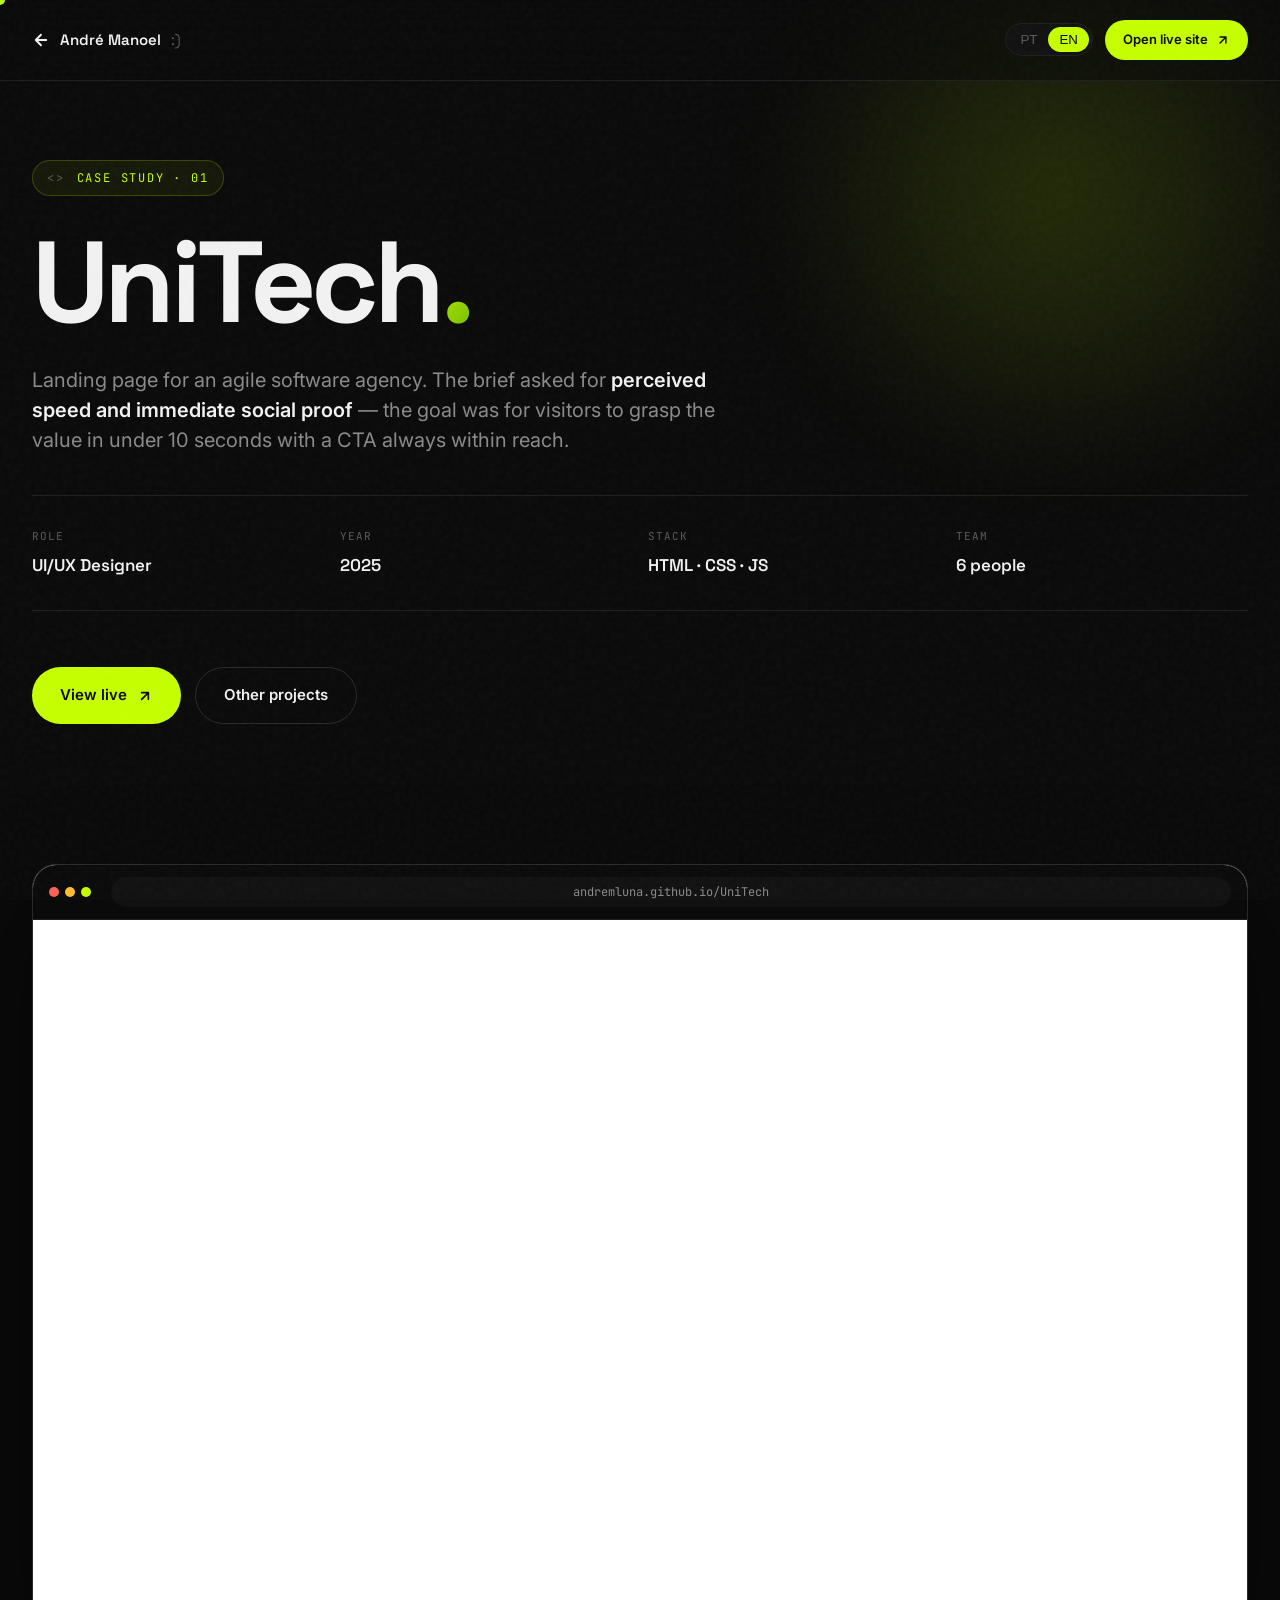
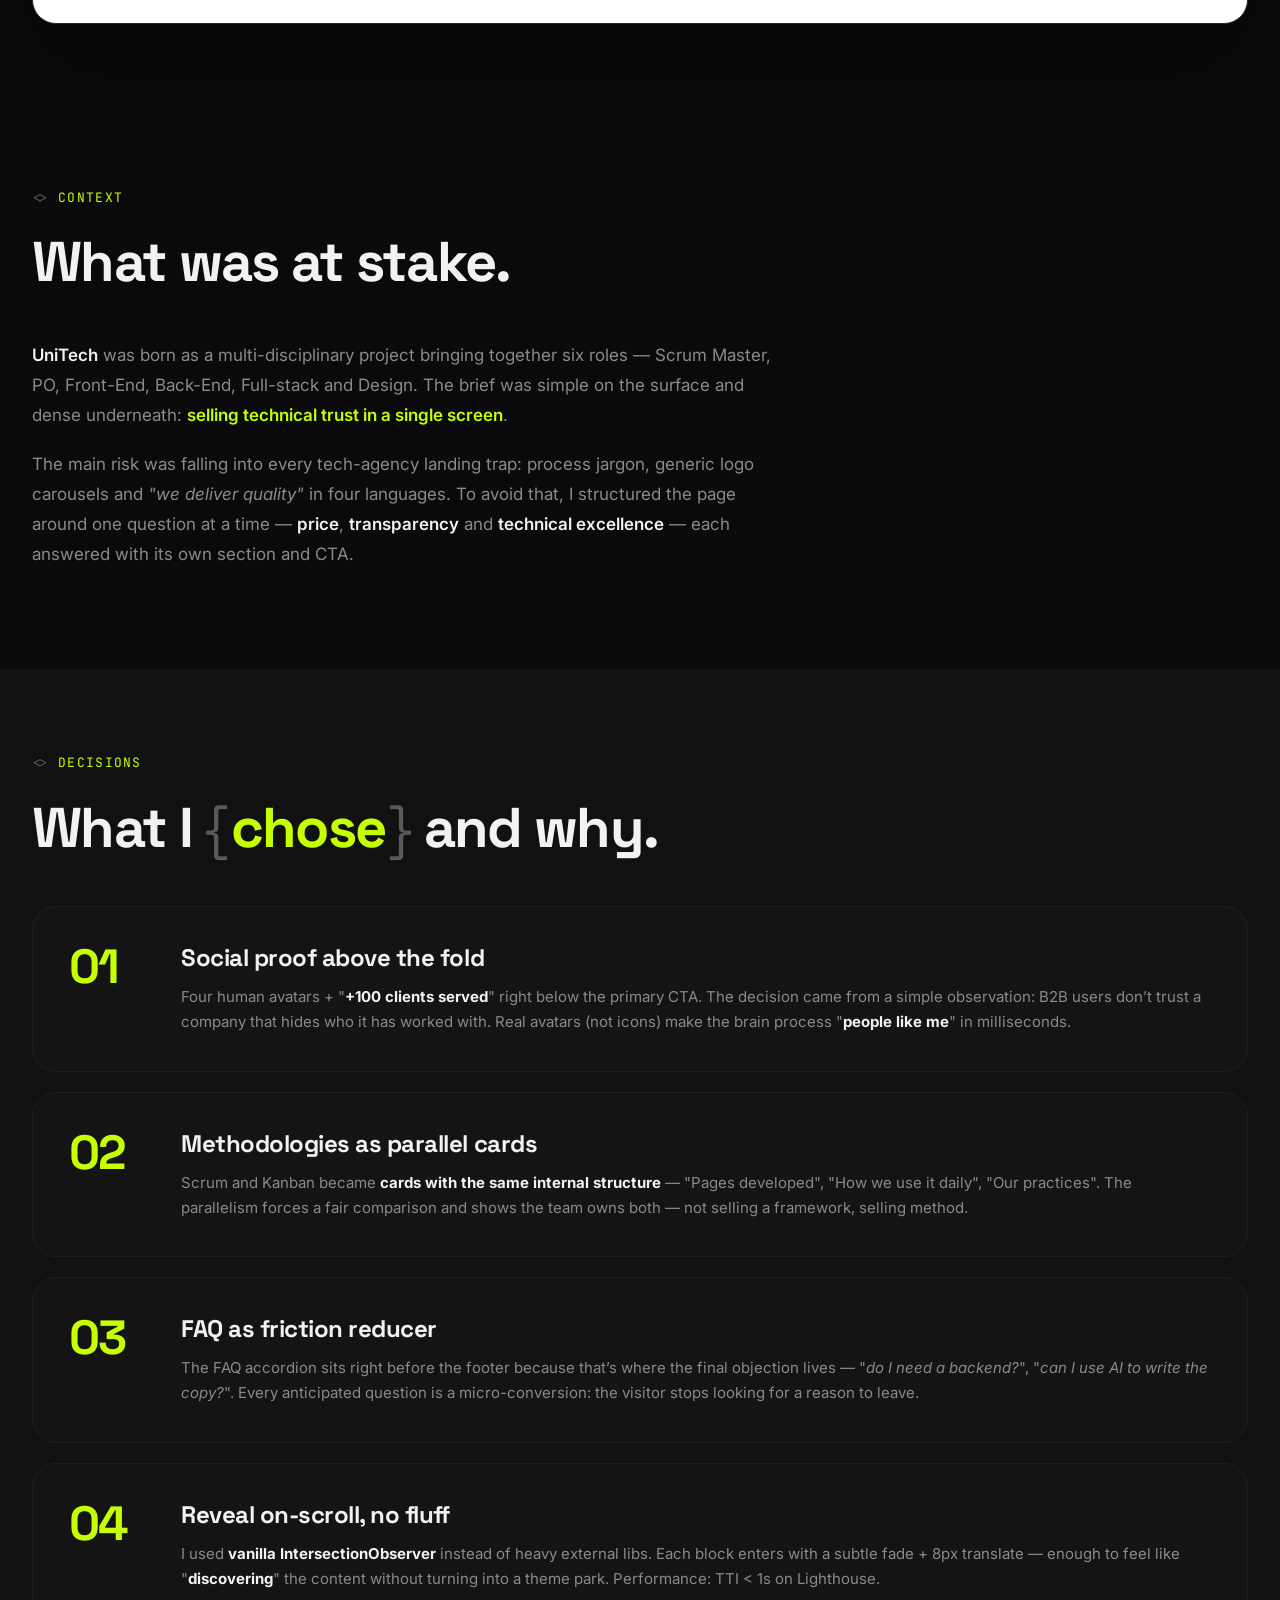
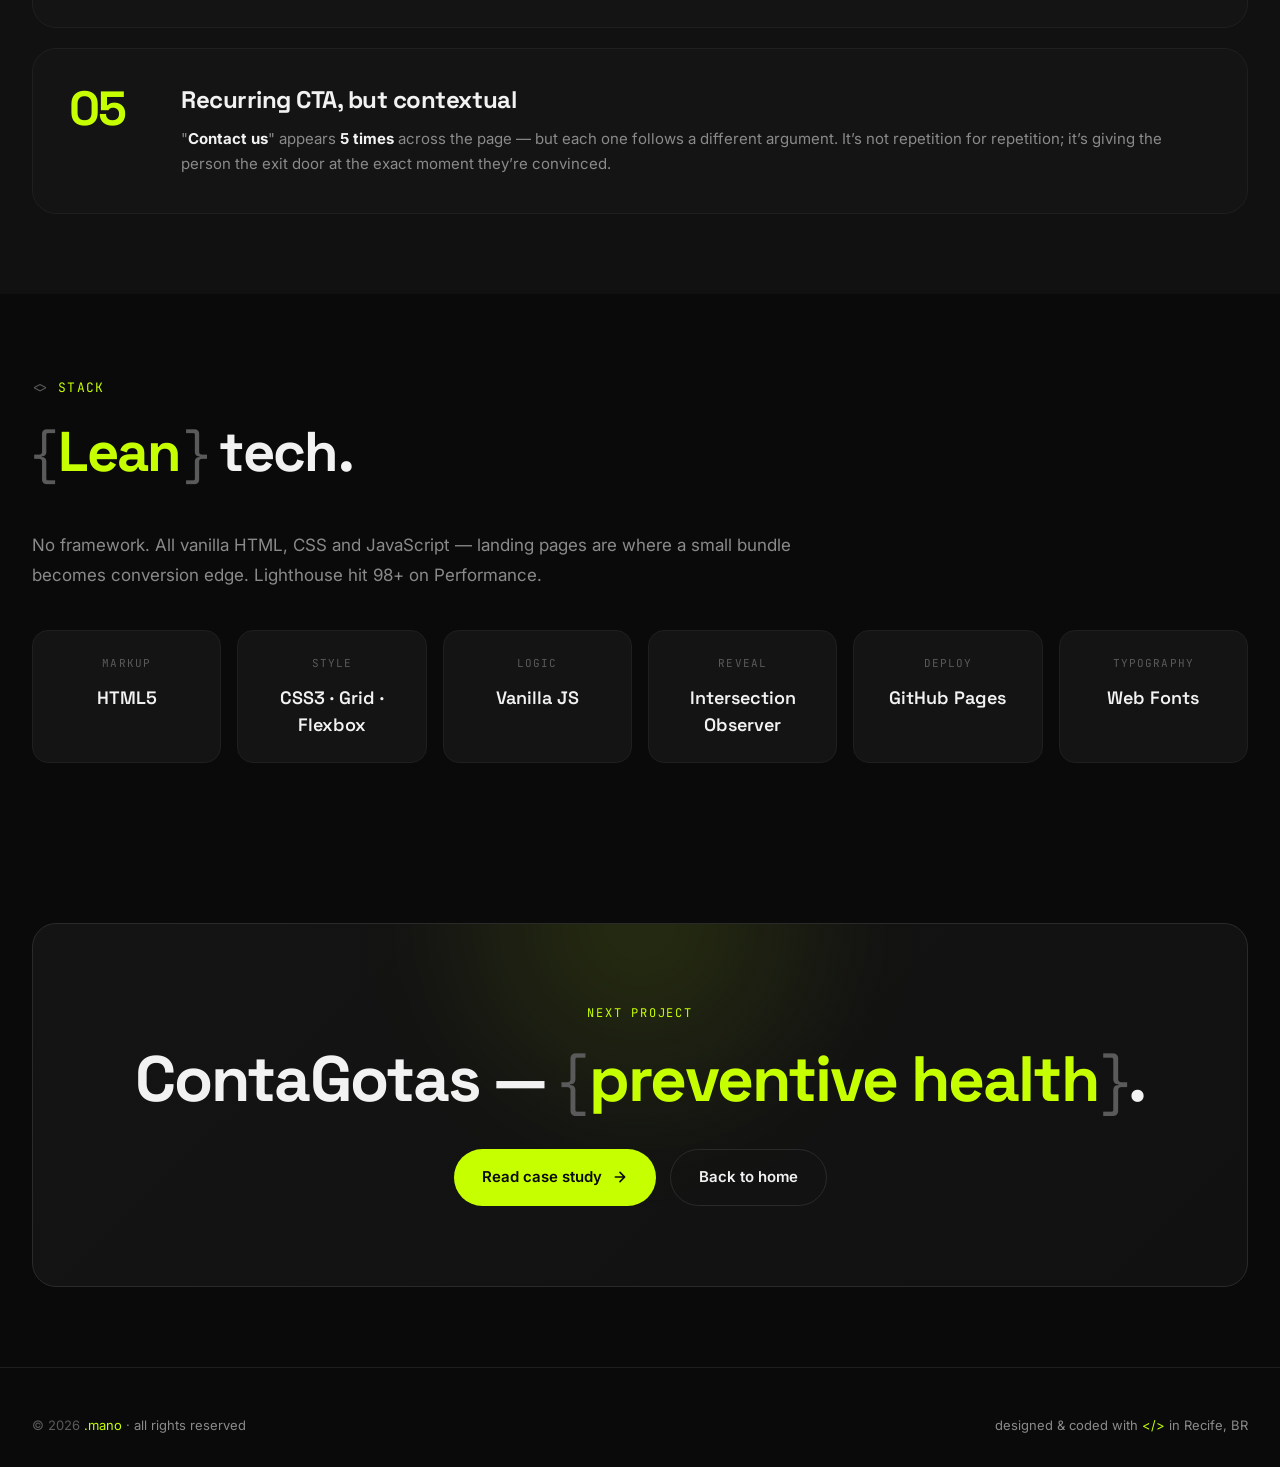
<file: unitech.html>
<!DOCTYPE html>
<html lang="pt-BR">
<head>
<meta charset="UTF-8" />
<meta name="viewport" content="width=device-width, initial-scale=1.0" />
<title>UniTech — Case Study · André Manoel</title>
<meta name="description" content="Case study da landing page UniTech — agência ágil. Decisões de design, processo e stack técnica." />
<link rel="preconnect" href="https://fonts.googleapis.com">
<link rel="preconnect" href="https://fonts.gstatic.com" crossorigin>
<link href="https://fonts.googleapis.com/css2?family=Inter:wght@400;500;600;700;800;900&family=JetBrains+Mono:wght@400;500;700&family=Space+Grotesk:wght@500;600;700&display=swap" rel="stylesheet">

<style>
*, *::before, *::after { box-sizing: border-box; margin: 0; padding: 0; }
:root {
  --bg: #0a0a0a;
  --bg-elev: #111111;
  --bg-card: #141414;
  --line: #1f1f1f;
  --line-strong: #2a2a2a;
  --lime: #C6FF00;
  --lime-deep: #9FE600;
  --lime-soft: #E8FFB3;
  --text: #F2F2F2;
  --text-dim: #8A8A8A;
  --text-faint: #5A5A5A;
  --radius: 16px;
  --radius-lg: 24px;
  --ease: cubic-bezier(0.65, 0, 0.35, 1);
  --ease-out: cubic-bezier(0.16, 1, 0.3, 1);
  --maxw: 1280px;
}
html { scroll-behavior: smooth; }
body {
  font-family: 'Inter', system-ui, sans-serif;
  background: var(--bg);
  color: var(--text);
  -webkit-font-smoothing: antialiased;
  line-height: 1.5;
  overflow-x: hidden;
  cursor: none;
}
::selection { background: var(--lime); color: var(--bg); }
a { color: inherit; text-decoration: none; }
img, svg { display: block; max-width: 100%; }

/* cursor */
.cursor {
  position: fixed; top: 0; left: 0;
  width: 10px; height: 10px;
  background: var(--lime);
  border-radius: 50%;
  pointer-events: none;
  z-index: 9999;
  transform: translate(-50%, -50%);
  transition: width 0.2s var(--ease), height 0.2s var(--ease);
  mix-blend-mode: difference;
}
.cursor.hover { width: 50px; height: 50px; }
@media (hover: none) { .cursor { display: none; } body { cursor: auto; } a, button { cursor: pointer; } }

.noise {
  position: fixed; inset: 0; pointer-events: none; z-index: 100; opacity: 0.035;
  background-image: url("data:image/svg+xml,%3Csvg viewBox='0 0 200 200' xmlns='http://www.w3.org/2000/svg'%3E%3Cfilter id='n'%3E%3CfeTurbulence type='fractalNoise' baseFrequency='0.85' numOctaves='3'/%3E%3C/filter%3E%3Crect width='100%25' height='100%25' filter='url(%23n)'/%3E%3C/svg%3E");
}

.wrap { max-width: var(--maxw); margin: 0 auto; padding: 0 32px; }
@media (max-width: 720px) { .wrap { padding: 0 20px; } }

/* nav */
nav.top {
  position: fixed; top: 0; left: 0; right: 0; z-index: 50;
  padding: 20px 0;
  backdrop-filter: blur(20px) saturate(1.4);
  background: rgba(10, 10, 10, 0.6);
  border-bottom: 1px solid var(--line);
}
nav.top .wrap { display: flex; align-items: center; justify-content: space-between; }
.back-link {
  display: inline-flex; align-items: center; gap: 10px;
  font-family: 'Space Grotesk', sans-serif;
  font-weight: 600; font-size: 15px;
  color: var(--text);
  transition: gap 0.3s var(--ease-out), color 0.3s;
}
.back-link:hover { gap: 14px; color: var(--lime); }
.back-link .smile { color: var(--text-faint); font-weight: 400; }

.nav-cta {
  display: inline-flex; align-items: center; gap: 8px;
  padding: 10px 18px;
  background: var(--lime);
  color: var(--bg);
  font-weight: 600; font-size: 13px;
  border-radius: 100px;
  transition: transform 0.3s var(--ease-out), box-shadow 0.3s;
}
.nav-cta:hover { transform: translateY(-2px); box-shadow: 0 12px 32px rgba(198, 255, 0, 0.3); }

.nav-right { display: flex; align-items: center; gap: 12px; }
.lang-toggle {
  display: inline-flex; align-items: center;
  padding: 3px;
  background: var(--bg-elev);
  border: 1px solid var(--line);
  border-radius: 100px;
  font-family: 'JetBrains Mono', monospace;
  font-size: 10px; font-weight: 700; letter-spacing: 0.08em;
}
.lang-btn {
  background: transparent; border: 0;
  padding: 5px 11px; border-radius: 100px;
  color: var(--text-faint); cursor: none;
  transition: color 0.25s, background 0.25s;
}
.lang-btn.active { background: var(--lime); color: var(--bg); }
.lang-btn:not(.active):hover { color: var(--text); }

/* brace */
.brace { font-style: normal; color: var(--lime); font-weight: inherit; position: relative; display: inline-block; }
.brace::before, .brace::after { color: var(--text-faint); font-weight: 400; font-family: 'Space Grotesk', sans-serif; }
.brace::before { content: '{'; margin-right: 4px; }
.brace::after { content: '}'; margin-left: 4px; }

/* hero */
.case-hero { padding: 160px 0 60px; position: relative; overflow: hidden; }
.case-hero-glow {
  position: absolute; width: 700px; height: 700px;
  border-radius: 50%;
  background: radial-gradient(circle, rgba(198, 255, 0, 0.15) 0%, transparent 60%);
  top: -20%; right: -10%; filter: blur(40px); pointer-events: none;
}
.case-eyebrow {
  display: inline-flex; align-items: center; gap: 12px;
  font-family: 'JetBrains Mono', monospace;
  font-size: 12px; color: var(--lime);
  letter-spacing: 0.15em;
  padding: 8px 14px;
  background: rgba(198, 255, 0, 0.06);
  border: 1px solid rgba(198, 255, 0, 0.2);
  border-radius: 100px;
  margin-bottom: 32px;
}
.case-eyebrow::before { content: '<>'; color: var(--text-faint); }

.case-title {
  font-family: 'Space Grotesk', sans-serif;
  font-size: clamp(48px, 9vw, 140px);
  font-weight: 700;
  letter-spacing: -0.04em;
  line-height: 0.95;
  margin-bottom: 28px;
}
.case-title .grad {
  background: linear-gradient(135deg, var(--lime) 0%, var(--lime-deep) 50%, #6FA800 100%);
  -webkit-background-clip: text;
  -webkit-text-fill-color: transparent;
}
.case-tagline {
  max-width: 720px;
  font-size: 20px;
  color: var(--text-dim);
  margin-bottom: 40px;
  line-height: 1.5;
}
.case-tagline strong { color: var(--text); font-weight: 600; }

.case-meta {
  display: grid;
  grid-template-columns: repeat(4, 1fr);
  gap: 16px;
  margin-bottom: 56px;
  padding: 32px 0;
  border-top: 1px solid var(--line);
  border-bottom: 1px solid var(--line);
}
@media (max-width: 720px) { .case-meta { grid-template-columns: 1fr 1fr; gap: 24px; } }
.meta-label { font-family: 'JetBrains Mono', monospace; font-size: 11px; color: var(--text-faint); letter-spacing: 0.1em; text-transform: uppercase; margin-bottom: 8px; }
.meta-value { font-family: 'Space Grotesk', sans-serif; font-size: 17px; font-weight: 600; color: var(--text); }

.case-actions { display: flex; gap: 14px; flex-wrap: wrap; }
.btn {
  display: inline-flex; align-items: center; gap: 10px;
  padding: 16px 28px;
  border-radius: 100px;
  font-weight: 600; font-size: 15px;
  transition: all 0.3s var(--ease-out);
}
.btn-primary { background: var(--lime); color: var(--bg); }
.btn-primary:hover { transform: translateY(-3px); box-shadow: 0 16px 40px rgba(198, 255, 0, 0.35); }
.btn-ghost { border: 1px solid var(--line-strong); color: var(--text); }
.btn-ghost:hover { border-color: var(--lime); color: var(--lime); transform: translateY(-3px); }

/* preview iframe */
.preview {
  margin: 80px 0;
  border-radius: var(--radius-lg);
  border: 1px solid var(--line-strong);
  overflow: hidden;
  background: #fff;
  position: relative;
  aspect-ratio: 16 / 10;
  box-shadow: 0 40px 100px rgba(0, 0, 0, 0.5);
}
.preview iframe { width: 100%; height: 100%; border: 0; display: block; }
.preview-bar {
  position: absolute; top: 0; left: 0; right: 0;
  background: #0a0a0a;
  display: flex; align-items: center; gap: 8px;
  padding: 12px 16px;
  border-bottom: 1px solid var(--line);
  z-index: 2;
}
.preview-dots { display: flex; gap: 6px; }
.preview-dots span { width: 10px; height: 10px; border-radius: 50%; background: var(--line-strong); }
.preview-dots span:first-child { background: #ff5f56; }
.preview-dots span:nth-child(2) { background: #ffbd2e; }
.preview-dots span:nth-child(3) { background: var(--lime); }
.preview-url {
  flex: 1;
  margin-left: 12px;
  font-family: 'JetBrains Mono', monospace;
  font-size: 12px;
  color: var(--text-dim);
  background: var(--bg-elev);
  padding: 6px 14px;
  border-radius: 100px;
  text-align: center;
}
.preview iframe { padding-top: 40px; }

/* sections */
section.body { padding: 80px 0; }
.section-num {
  font-family: 'JetBrains Mono', monospace;
  font-size: 13px; color: var(--lime); letter-spacing: 0.1em;
  margin-bottom: 24px;
  display: inline-block;
}
.section-num::before { content: '<>'; color: var(--text-faint); margin-right: 10px; letter-spacing: 0; }
.section-title {
  font-family: 'Space Grotesk', sans-serif;
  font-size: clamp(32px, 4.5vw, 56px);
  font-weight: 700;
  letter-spacing: -0.03em;
  line-height: 1.1;
  margin-bottom: 48px;
  max-width: 900px;
}

.prose { font-size: 17px; line-height: 1.75; color: var(--text-dim); max-width: 760px; }
.prose p { margin-bottom: 20px; }
.prose strong { color: var(--text); font-weight: 600; }
.prose .hl { color: var(--lime); font-weight: 600; }

/* decisions grid */
.decisions { display: grid; grid-template-columns: 1fr; gap: 20px; }
.decision {
  display: grid;
  grid-template-columns: 80px 1fr;
  gap: 32px;
  padding: 36px;
  background: var(--bg-card);
  border: 1px solid var(--line);
  border-radius: var(--radius-lg);
  transition: all 0.4s var(--ease-out);
}
.decision:hover { border-color: var(--lime); transform: translateX(8px); }
@media (max-width: 720px) { .decision { grid-template-columns: 1fr; gap: 16px; padding: 28px; } }
.decision-num {
  font-family: 'Space Grotesk', sans-serif;
  font-size: 48px;
  font-weight: 700;
  color: var(--lime);
  line-height: 1;
  letter-spacing: -0.04em;
}
.decision h3 {
  font-family: 'Space Grotesk', sans-serif;
  font-size: 24px;
  font-weight: 700;
  letter-spacing: -0.02em;
  margin-bottom: 12px;
  line-height: 1.25;
}
.decision p { font-size: 15px; color: var(--text-dim); line-height: 1.65; }
.decision p strong { color: var(--text); }

/* stack */
.stack-grid {
  display: grid;
  grid-template-columns: repeat(auto-fit, minmax(180px, 1fr));
  gap: 16px;
}
.stack-item {
  padding: 24px;
  background: var(--bg-card);
  border: 1px solid var(--line);
  border-radius: var(--radius);
  text-align: center;
  transition: all 0.3s;
}
.stack-item:hover { border-color: var(--lime); }
.stack-item .label { font-family: 'JetBrains Mono', monospace; font-size: 11px; color: var(--text-faint); letter-spacing: 0.1em; text-transform: uppercase; margin-bottom: 12px; }
.stack-item { min-width: 0; }
.stack-item .name { font-family: 'Space Grotesk', sans-serif; font-size: 18px; font-weight: 600; color: var(--text); overflow-wrap: break-word; word-break: break-word; }

/* CTA next */
.next-cta {
  padding: 80px 48px;
  background: linear-gradient(135deg, var(--bg-card) 0%, var(--bg-elev) 100%);
  border: 1px solid var(--line-strong);
  border-radius: var(--radius-lg);
  text-align: center;
  position: relative;
  overflow: hidden;
}
.next-cta::before {
  content: '';
  position: absolute;
  width: 500px; height: 500px;
  background: radial-gradient(circle, rgba(198, 255, 0, 0.12) 0%, transparent 70%);
  top: -250px; left: 50%; transform: translateX(-50%);
  filter: blur(40px);
}
.next-cta > * { position: relative; }
.next-eyebrow { font-family: 'JetBrains Mono', monospace; font-size: 12px; color: var(--lime); letter-spacing: 0.15em; text-transform: uppercase; margin-bottom: 24px; }
.next-cta h2 {
  font-family: 'Space Grotesk', sans-serif;
  font-size: clamp(36px, 5vw, 64px);
  font-weight: 700;
  letter-spacing: -0.03em;
  line-height: 1.05;
  margin-bottom: 36px;
}

/* footer */
footer { padding: 48px 0 32px; border-top: 1px solid var(--line); font-size: 13px; color: var(--text-faint); }
footer .wrap { display: flex; justify-content: space-between; flex-wrap: wrap; gap: 16px; }
footer .lime { color: var(--lime); }

/* reveal */
.reveal { opacity: 0; transform: translateY(40px); transition: opacity 1s var(--ease-out), transform 1s var(--ease-out); }
.reveal.in { opacity: 1; transform: translateY(0); }
</style>
</head>
<body>

<div class="noise"></div>
<div class="cursor" id="cursor"></div>

<nav class="top">
  <div class="wrap">
    <a href="index.html" class="back-link" data-hover>
      <svg width="18" height="18" viewBox="0 0 24 24" fill="none" stroke="currentColor" stroke-width="2.5" stroke-linecap="round" stroke-linejoin="round"><path d="M19 12H5M12 19l-7-7 7-7"/></svg>
      André Manoel <span class="smile">:)</span>
    </a>
    <div class="nav-right">
      <div class="lang-toggle" role="group" aria-label="Language">
        <button class="lang-btn active" data-lang-switch="pt" data-hover>PT</button>
        <button class="lang-btn" data-lang-switch="en" data-hover>EN</button>
      </div>
      <a href="https://andremluna.github.io/UniTech/" target="_blank" rel="noopener" class="nav-cta" data-hover>
        <span data-i18n="nav.live">Abrir site ao vivo</span>
        <svg width="14" height="14" viewBox="0 0 24 24" fill="none" stroke="currentColor" stroke-width="2.5" stroke-linecap="round" stroke-linejoin="round"><path d="M7 17L17 7M7 7h10v10"/></svg>
      </a>
    </div>
  </div>
</nav>

<!-- HERO -->
<header class="case-hero">
  <div class="case-hero-glow"></div>
  <div class="wrap">
    <div class="case-eyebrow reveal" data-i18n="hero.eyebrow">CASE STUDY · 01</div>
    <h1 class="case-title reveal">UniTech<span class="grad">.</span></h1>
    <p class="case-tagline reveal" data-i18n="hero.tagline">
      Landing page de uma agência ágil de software. O briefing pedia
      <strong>velocidade percebida e prova social imediata</strong> — o objetivo era que o visitante
      entendesse o valor em menos de 10 segundos e tivesse um CTA à mão em qualquer ponto da página.
    </p>

    <div class="case-meta reveal">
      <div>
        <div class="meta-label" data-i18n="meta.role">Papel</div>
        <div class="meta-value">UI/UX Designer</div>
      </div>
      <div>
        <div class="meta-label" data-i18n="meta.year">Ano</div>
        <div class="meta-value">2025</div>
      </div>
      <div>
        <div class="meta-label" data-i18n="meta.stack">Stack</div>
        <div class="meta-value">HTML · CSS · JS</div>
      </div>
      <div>
        <div class="meta-label" data-i18n="meta.team">Time</div>
        <div class="meta-value" data-i18n="meta.team.val">6 pessoas</div>
      </div>
    </div>

    <div class="case-actions reveal">
      <a href="https://andremluna.github.io/UniTech/" target="_blank" rel="noopener" class="btn btn-primary" data-hover>
        <span data-i18n="hero.cta1">Ver ao vivo</span>
        <svg width="16" height="16" viewBox="0 0 24 24" fill="none" stroke="currentColor" stroke-width="2.5" stroke-linecap="round" stroke-linejoin="round"><path d="M7 17L17 7M7 7h10v10"/></svg>
      </a>
      <a href="index.html#projects" class="btn btn-ghost" data-hover data-i18n="hero.cta2">
        Outros projetos
      </a>
    </div>
  </div>
</header>

<!-- PREVIEW IFRAME -->
<div class="wrap reveal">
  <div class="preview">
    <div class="preview-bar">
      <div class="preview-dots"><span></span><span></span><span></span></div>
      <div class="preview-url">andremluna.github.io/UniTech</div>
    </div>
    <iframe src="https://andremluna.github.io/UniTech/" loading="lazy" title="UniTech preview"></iframe>
  </div>
</div>

<!-- CONTEXTO -->
<section class="body">
  <div class="wrap">
    <span class="section-num reveal" data-i18n="ctx.num">CONTEXTO</span>
    <h2 class="section-title reveal" data-i18n="ctx.title">O que estava em jogo.</h2>
    <div class="prose reveal">
      <p data-i18n="ctx.p1">
        A <strong>UniTech</strong> nasceu como projeto multi-disciplinar reunindo seis perfis —
        Scrum Master, PO, Front-End, Back-End, Full-stack e Design. O briefing era simples na superfície e
        denso por baixo: <span class="hl">vender confiança técnica numa única tela</span>.
      </p>
      <p data-i18n="ctx.p2">
        O risco principal era cair na armadilha de toda landing de agência tech: jargão de processo,
        carrosséis genéricos de logos e <em>"entregamos qualidade"</em> em quatro idiomas. Pra fugir disso,
        estruturei a página em torno de uma pergunta de cada vez — <strong>preço</strong>,
        <strong>transparência</strong> e <strong>excelência técnica</strong> —
        cada uma respondida com sua própria seção e CTA.
      </p>
    </div>
  </div>
</section>

<!-- DECISÕES -->
<section class="body" style="background: var(--bg-elev);">
  <div class="wrap">
    <span class="section-num reveal" data-i18n="dec.num">DECISÕES</span>
    <h2 class="section-title reveal" data-i18n="dec.title">O que <span class="brace">escolhi</span> e por quê.</h2>

    <div class="decisions reveal">

      <article class="decision">
        <div class="decision-num">01</div>
        <div>
          <h3 data-i18n="dec.1.title">Prova social no primeiro fold</h3>
          <p data-i18n="dec.1.body">
            Quatro avatares humanos + "<strong>+100 clientes atendidos</strong>" abaixo do CTA principal.
            A decisão veio de uma observação simples: usuários de B2B não confiam em uma empresa que esconde quem ela já atendeu.
            Avatares reais (não ícones) fazem o cérebro processar "<strong>gente como eu</strong>" em milissegundos.
          </p>
        </div>
      </article>

      <article class="decision">
        <div class="decision-num">02</div>
        <div>
          <h3 data-i18n="dec.2.title">Metodologias como cartas paralelas</h3>
          <p data-i18n="dec.2.body">
            Scrum e Kanban viraram <strong>cartas com a mesma estrutura interna</strong> —
            "Páginas desenvolvidas", "Como usamos no dia a dia", "Nossas práticas".
            O paralelismo força a comparação justa e mostra que o time domina os dois jogos —
            não está vendendo um framework, está vendendo método.
          </p>
        </div>
      </article>

      <article class="decision">
        <div class="decision-num">03</div>
        <div>
          <h3 data-i18n="dec.3.title">FAQ como redutor de fricção</h3>
          <p data-i18n="dec.3.body">
            O acordeão de FAQ vive logo antes do rodapé porque é onde a objeção final acontece —
            "<em>preciso de backend?</em>", "<em>posso usar IA pra escrever os textos?</em>".
            Cada pergunta antecipada é uma micro-conversão: <span class="hl">o visitante para de procurar motivo pra sair</span>.
          </p>
        </div>
      </article>

      <article class="decision">
        <div class="decision-num">04</div>
        <div>
          <h3 data-i18n="dec.4.title">Reveal on-scroll, sem rolê</h3>
          <p data-i18n="dec.4.body">
            Usei <strong>IntersectionObserver puro</strong> em vez de libs externas pesadas.
            Cada bloco aparece com um leve fade + translate de 8px — o suficiente pra dar sensação de
            "<strong>descobrindo</strong>" o conteúdo sem virar parque de diversões. Performance: TTI &lt; 1s no Lighthouse.
          </p>
        </div>
      </article>

      <article class="decision">
        <div class="decision-num">05</div>
        <div>
          <h3 data-i18n="dec.5.title">CTA recorrente, mas contextual</h3>
          <p data-i18n="dec.5.body">
            "<strong>Fale conosco</strong>" aparece <strong>5 vezes</strong> ao longo da página — mas cada uma vem
            depois de um argumento diferente. Não é repetição por repetição; é dar à pessoa a porta
            de saída <span class="hl">no momento exato</span> em que ela está convencida.
          </p>
        </div>
      </article>

    </div>
  </div>
</section>

<!-- STACK -->
<section class="body">
  <div class="wrap">
    <span class="section-num reveal" data-i18n="stk.num">STACK</span>
    <h2 class="section-title reveal" data-i18n="stk.title">Tecnologia <span class="brace">enxuta</span>.</h2>
    <p class="prose reveal" style="margin-bottom: 40px;" data-i18n="stk.intro">
      Sem framework. Tudo HTML, CSS e JavaScript puros — landing page é o lugar onde
      bundle pequeno vira diferencial de conversão. Lighthouse rodou 98+ em Performance.
    </p>
    <div class="stack-grid reveal">
      <div class="stack-item"><div class="label" data-i18n="stk.l1">Markup</div><div class="name">HTML5</div></div>
      <div class="stack-item"><div class="label" data-i18n="stk.l2">Estilo</div><div class="name">CSS3 · Grid · Flexbox</div></div>
      <div class="stack-item"><div class="label" data-i18n="stk.l3">Lógica</div><div class="name">Vanilla JS</div></div>
      <div class="stack-item"><div class="label" data-i18n="stk.l4">Reveal</div><div class="name">Intersection<wbr>Observer</div></div>
      <div class="stack-item"><div class="label" data-i18n="stk.l5">Deploy</div><div class="name">GitHub Pages</div></div>
      <div class="stack-item"><div class="label" data-i18n="stk.l6">Tipografia</div><div class="name">Web Fonts</div></div>
    </div>
  </div>
</section>

<!-- NEXT CTA -->
<section class="body">
  <div class="wrap">
    <div class="next-cta reveal">
      <div class="next-eyebrow" data-i18n="nxt.eyebrow">PRÓXIMO PROJETO</div>
      <h2 data-i18n="nxt.title">ContaGotas — <span class="brace">saúde preventiva</span>.</h2>
      <div style="display: flex; gap: 14px; justify-content: center; flex-wrap: wrap;">
        <a href="contagotas.html" class="btn btn-primary" data-hover>
          <span data-i18n="nxt.cta1">Ver case study</span>
          <svg width="16" height="16" viewBox="0 0 24 24" fill="none" stroke="currentColor" stroke-width="2.5" stroke-linecap="round" stroke-linejoin="round"><path d="M5 12h14M12 5l7 7-7 7"/></svg>
        </a>
        <a href="index.html" class="btn btn-ghost" data-hover data-i18n="nxt.cta2">Voltar pro início</a>
      </div>
    </div>
  </div>
</section>

<footer>
  <div class="wrap">
    <div>© 2026 <span class="lime">.mano</span> <span style="color:var(--text-dim);" data-i18n="foot.rights">· todos os direitos reservados</span></div>
    <div><span style="color:var(--text-dim);" data-i18n="foot.made">designed &amp; coded with</span> <span class="lime">&lt;/&gt;</span> <span style="color:var(--text-dim);" data-i18n="foot.place">em Recife, BR</span></div>
  </div>
</footer>

<script>
const cursor = document.getElementById('cursor');
let mx = 0, my = 0, cx = 0, cy = 0;
document.addEventListener('mousemove', e => { mx = e.clientX; my = e.clientY; });
(function loop() {
  cx += (mx - cx) * 0.2; cy += (my - cy) * 0.2;
  cursor.style.transform = `translate(${cx}px, ${cy}px) translate(-50%, -50%)`;
  requestAnimationFrame(loop);
})();
document.querySelectorAll('[data-hover], a, button').forEach(el => {
  el.addEventListener('mouseenter', () => cursor.classList.add('hover'));
  el.addEventListener('mouseleave', () => cursor.classList.remove('hover'));
});

const io = new IntersectionObserver(entries => {
  entries.forEach(e => { if (e.isIntersecting) { e.target.classList.add('in'); io.unobserve(e.target); } });
}, { threshold: 0.12, rootMargin: '0px 0px -60px 0px' });
document.querySelectorAll('.reveal').forEach(el => io.observe(el));

// ==================== i18n PT / EN ====================
const i18n = {
  pt: {
    'nav.live': 'Abrir site ao vivo',
    'hero.eyebrow': 'CASE STUDY · 01',
    'hero.tagline': 'Landing page de uma agência ágil de software. O briefing pedia <strong>velocidade percebida e prova social imediata</strong> — o objetivo era que o visitante entendesse o valor em menos de 10 segundos e tivesse um CTA à mão em qualquer ponto da página.',
    'meta.role': 'Papel', 'meta.year': 'Ano', 'meta.stack': 'Stack', 'meta.team': 'Time',
    'meta.team.val': '6 pessoas',
    'hero.cta1': 'Ver ao vivo', 'hero.cta2': 'Outros projetos',
    'ctx.num': 'CONTEXTO', 'ctx.title': 'O que estava em jogo.',
    'ctx.p1': 'A <strong>UniTech</strong> nasceu como projeto multi-disciplinar reunindo seis perfis — Scrum Master, PO, Front-End, Back-End, Full-stack e Design. O briefing era simples na superfície e denso por baixo: <span class="hl">vender confiança técnica numa única tela</span>.',
    'ctx.p2': 'O risco principal era cair na armadilha de toda landing de agência tech: jargão de processo, carrosséis genéricos de logos e <em>"entregamos qualidade"</em> em quatro idiomas. Pra fugir disso, estruturei a página em torno de uma pergunta de cada vez — <strong>preço</strong>, <strong>transparência</strong> e <strong>excelência técnica</strong> — cada uma respondida com sua própria seção e CTA.',
    'dec.num': 'DECISÕES', 'dec.title': 'O que <span class="brace">escolhi</span> e por quê.',
    'dec.1.title': 'Prova social no primeiro fold',
    'dec.1.body': 'Quatro avatares humanos + "<strong>+100 clientes atendidos</strong>" abaixo do CTA principal. A decisão veio de uma observação simples: usuários de B2B não confiam em uma empresa que esconde quem ela já atendeu. Avatares reais (não ícones) fazem o cérebro processar "<strong>gente como eu</strong>" em milissegundos.',
    'dec.2.title': 'Metodologias como cartas paralelas',
    'dec.2.body': 'Scrum e Kanban viraram <strong>cartas com a mesma estrutura interna</strong> — "Páginas desenvolvidas", "Como usamos no dia a dia", "Nossas práticas". O paralelismo força a comparação justa e mostra que o time domina os dois jogos — não está vendendo um framework, está vendendo método.',
    'dec.3.title': 'FAQ como redutor de fricção',
    'dec.3.body': 'O acordeão de FAQ vive logo antes do rodapé porque é onde a objeção final acontece — "<em>preciso de backend?</em>", "<em>posso usar IA pra escrever os textos?</em>". Cada pergunta antecipada é uma micro-conversão: <span class="hl">o visitante para de procurar motivo pra sair</span>.',
    'dec.4.title': 'Reveal on-scroll, sem rolê',
    'dec.4.body': 'Usei <strong>IntersectionObserver puro</strong> em vez de libs externas pesadas. Cada bloco aparece com um leve fade + translate de 8px — o suficiente pra dar sensação de "<strong>descobrindo</strong>" o conteúdo sem virar parque de diversões. Performance: TTI &lt; 1s no Lighthouse.',
    'dec.5.title': 'CTA recorrente, mas contextual',
    'dec.5.body': '"<strong>Fale conosco</strong>" aparece <strong>5 vezes</strong> ao longo da página — mas cada uma vem depois de um argumento diferente. Não é repetição por repetição; é dar à pessoa a porta de saída <span class="hl">no momento exato</span> em que ela está convencida.',
    'stk.num': 'STACK', 'stk.title': 'Tecnologia <span class="brace">enxuta</span>.',
    'stk.intro': 'Sem framework. Tudo HTML, CSS e JavaScript puros — landing page é o lugar onde bundle pequeno vira diferencial de conversão. Lighthouse rodou 98+ em Performance.',
    'stk.l1': 'Markup', 'stk.l2': 'Estilo', 'stk.l3': 'Lógica', 'stk.l4': 'Reveal', 'stk.l5': 'Deploy', 'stk.l6': 'Tipografia',
    'nxt.eyebrow': 'PRÓXIMO PROJETO',
    'nxt.title': 'ContaGotas — <span class="brace">saúde preventiva</span>.',
    'nxt.cta1': 'Ver case study', 'nxt.cta2': 'Voltar pro início',
    'foot.rights': '· todos os direitos reservados',
    'foot.made': 'designed &amp; coded with',
    'foot.place': 'em Recife, BR'
  },
  en: {
    'nav.live': 'Open live site',
    'hero.eyebrow': 'CASE STUDY · 01',
    'hero.tagline': 'Landing page for an agile software agency. The brief asked for <strong>perceived speed and immediate social proof</strong> — the goal was for visitors to grasp the value in under 10 seconds with a CTA always within reach.',
    'meta.role': 'Role', 'meta.year': 'Year', 'meta.stack': 'Stack', 'meta.team': 'Team',
    'meta.team.val': '6 people',
    'hero.cta1': 'View live', 'hero.cta2': 'Other projects',
    'ctx.num': 'CONTEXT', 'ctx.title': 'What was at stake.',
    'ctx.p1': '<strong>UniTech</strong> was born as a multi-disciplinary project bringing together six roles — Scrum Master, PO, Front-End, Back-End, Full-stack and Design. The brief was simple on the surface and dense underneath: <span class="hl">selling technical trust in a single screen</span>.',
    'ctx.p2': 'The main risk was falling into every tech-agency landing trap: process jargon, generic logo carousels and <em>"we deliver quality"</em> in four languages. To avoid that, I structured the page around one question at a time — <strong>price</strong>, <strong>transparency</strong> and <strong>technical excellence</strong> — each answered with its own section and CTA.',
    'dec.num': 'DECISIONS', 'dec.title': 'What I <span class="brace">chose</span> and why.',
    'dec.1.title': 'Social proof above the fold',
    'dec.1.body': 'Four human avatars + "<strong>+100 clients served</strong>" right below the primary CTA. The decision came from a simple observation: B2B users don’t trust a company that hides who it has worked with. Real avatars (not icons) make the brain process "<strong>people like me</strong>" in milliseconds.',
    'dec.2.title': 'Methodologies as parallel cards',
    'dec.2.body': 'Scrum and Kanban became <strong>cards with the same internal structure</strong> — "Pages developed", "How we use it daily", "Our practices". The parallelism forces a fair comparison and shows the team owns both — not selling a framework, selling method.',
    'dec.3.title': 'FAQ as friction reducer',
    'dec.3.body': 'The FAQ accordion sits right before the footer because that’s where the final objection lives — "<em>do I need a backend?</em>", "<em>can I use AI to write the copy?</em>". Every anticipated question is a micro-conversion: <span class="hl">the visitor stops looking for a reason to leave</span>.',
    'dec.4.title': 'Reveal on-scroll, no fluff',
    'dec.4.body': 'I used <strong>vanilla IntersectionObserver</strong> instead of heavy external libs. Each block enters with a subtle fade + 8px translate — enough to feel like "<strong>discovering</strong>" the content without turning into a theme park. Performance: TTI &lt; 1s on Lighthouse.',
    'dec.5.title': 'Recurring CTA, but contextual',
    'dec.5.body': '"<strong>Contact us</strong>" appears <strong>5 times</strong> across the page — but each one follows a different argument. It’s not repetition for repetition; it’s giving the person the exit door <span class="hl">at the exact moment</span> they’re convinced.',
    'stk.num': 'STACK', 'stk.title': '<span class="brace">Lean</span> tech.',
    'stk.intro': 'No framework. All vanilla HTML, CSS and JavaScript — landing pages are where a small bundle becomes conversion edge. Lighthouse hit 98+ on Performance.',
    'stk.l1': 'Markup', 'stk.l2': 'Style', 'stk.l3': 'Logic', 'stk.l4': 'Reveal', 'stk.l5': 'Deploy', 'stk.l6': 'Typography',
    'nxt.eyebrow': 'NEXT PROJECT',
    'nxt.title': 'ContaGotas — <span class="brace">preventive health</span>.',
    'nxt.cta1': 'Read case study', 'nxt.cta2': 'Back to home',
    'foot.rights': '· all rights reserved',
    'foot.made': 'designed &amp; coded with',
    'foot.place': 'in Recife, BR'
  }
};

(function() {
  function getStoredLang() { try { return localStorage.getItem('mano.lang'); } catch (e) { return null; } }
  function storeLang(lang) { try { localStorage.setItem('mano.lang', lang); } catch (e) {} }

  function setLang(lang) {
    if (!i18n[lang]) lang = 'pt';
    document.documentElement.lang = (lang === 'pt') ? 'pt-BR' : 'en';
    document.querySelectorAll('[data-i18n]').forEach(el => {
      const key = el.dataset.i18n;
      const val = i18n[lang][key];
      if (val !== undefined) el.innerHTML = val;
    });
    document.querySelectorAll('[data-lang-switch]').forEach(btn => {
      btn.classList.toggle('active', btn.dataset.langSwitch === lang);
    });
    storeLang(lang);
  }

  document.querySelectorAll('[data-lang-switch]').forEach(btn => {
    btn.addEventListener('click', () => setLang(btn.dataset.langSwitch));
  });

  const initial = getStoredLang() || (navigator.language && navigator.language.startsWith('en') ? 'en' : 'pt');
  setLang(initial);
})();
</script>

</body>
</html>
</file>
